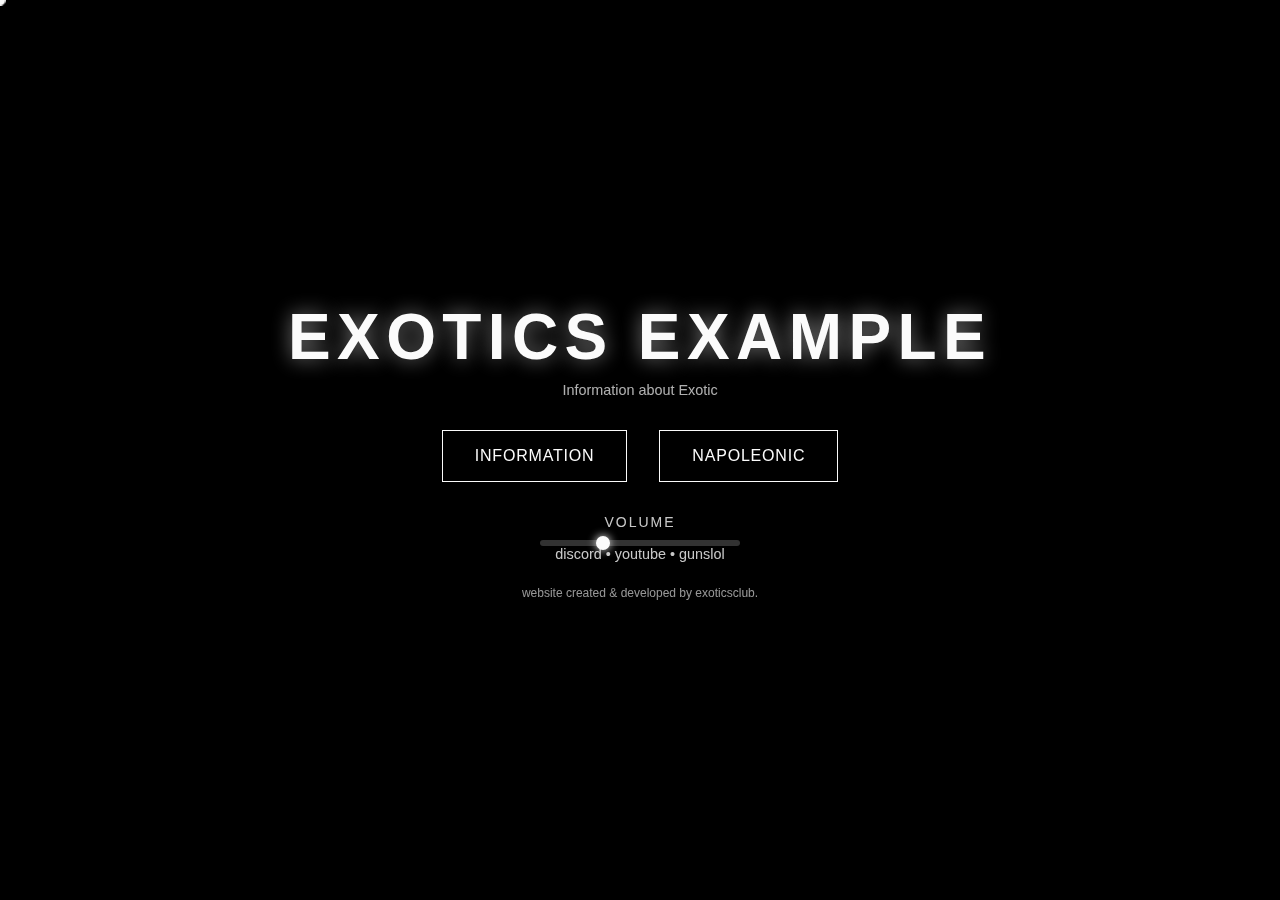
<file: index.html>
<!DOCTYPE html>
<html lang="en">
<head>
  <meta charset="UTF-8" />
  <meta name="viewport" content="width=device-width, initial-scale=1.0" />
  <title>Home | Exotics Portfolio</title>
  <link rel="stylesheet" href="style.css" />
</head>
<body>
<div class="background">
  <video autoplay loop muted playsinline class="bg-video">
    <source src="background.mp4" type="video/mp4">
  </video>
  <div class="grain"></div>
  <div class="light"></div>
</div>


  <div class="content">
    <h1 class="title">Exotics Example</h1>
    <p class="version">Information about Exotic</p>

    <div class="buttons">
      <a href="information.html" class="btn">Information</a>
      <a href="napoleonic.html" class="btn">Napoleonic</a>
    </div>

<!-- Volume control -->
<div class="volume-container">
  <label for="volume" class="volume-label">Volume</label>
  <input type="range" id="volume" min="0" max="1" step="0.01" value="0.3">
</div>


    <div class="links">
      <a href="#">discord</a> • 
      <a href="https://www.youtube.com/@exoticsclub">youtube</a> • 
      <a href="#">gunslol</a> 
    </div>

    <p class="credit">website created & developed by exoticsclub.</p>
  </div>

  <!-- Custom cursor -->
  <div class="cursor"></div>

  <!-- Background music (replace 'music.mp3' with your own file) -->
  <audio id="bg-music" autoplay loop>
    <source src="music.mp3" type="audio/mpeg" />
  </audio>

  <script src="script.js"></script>
</body>
</html>
</file>
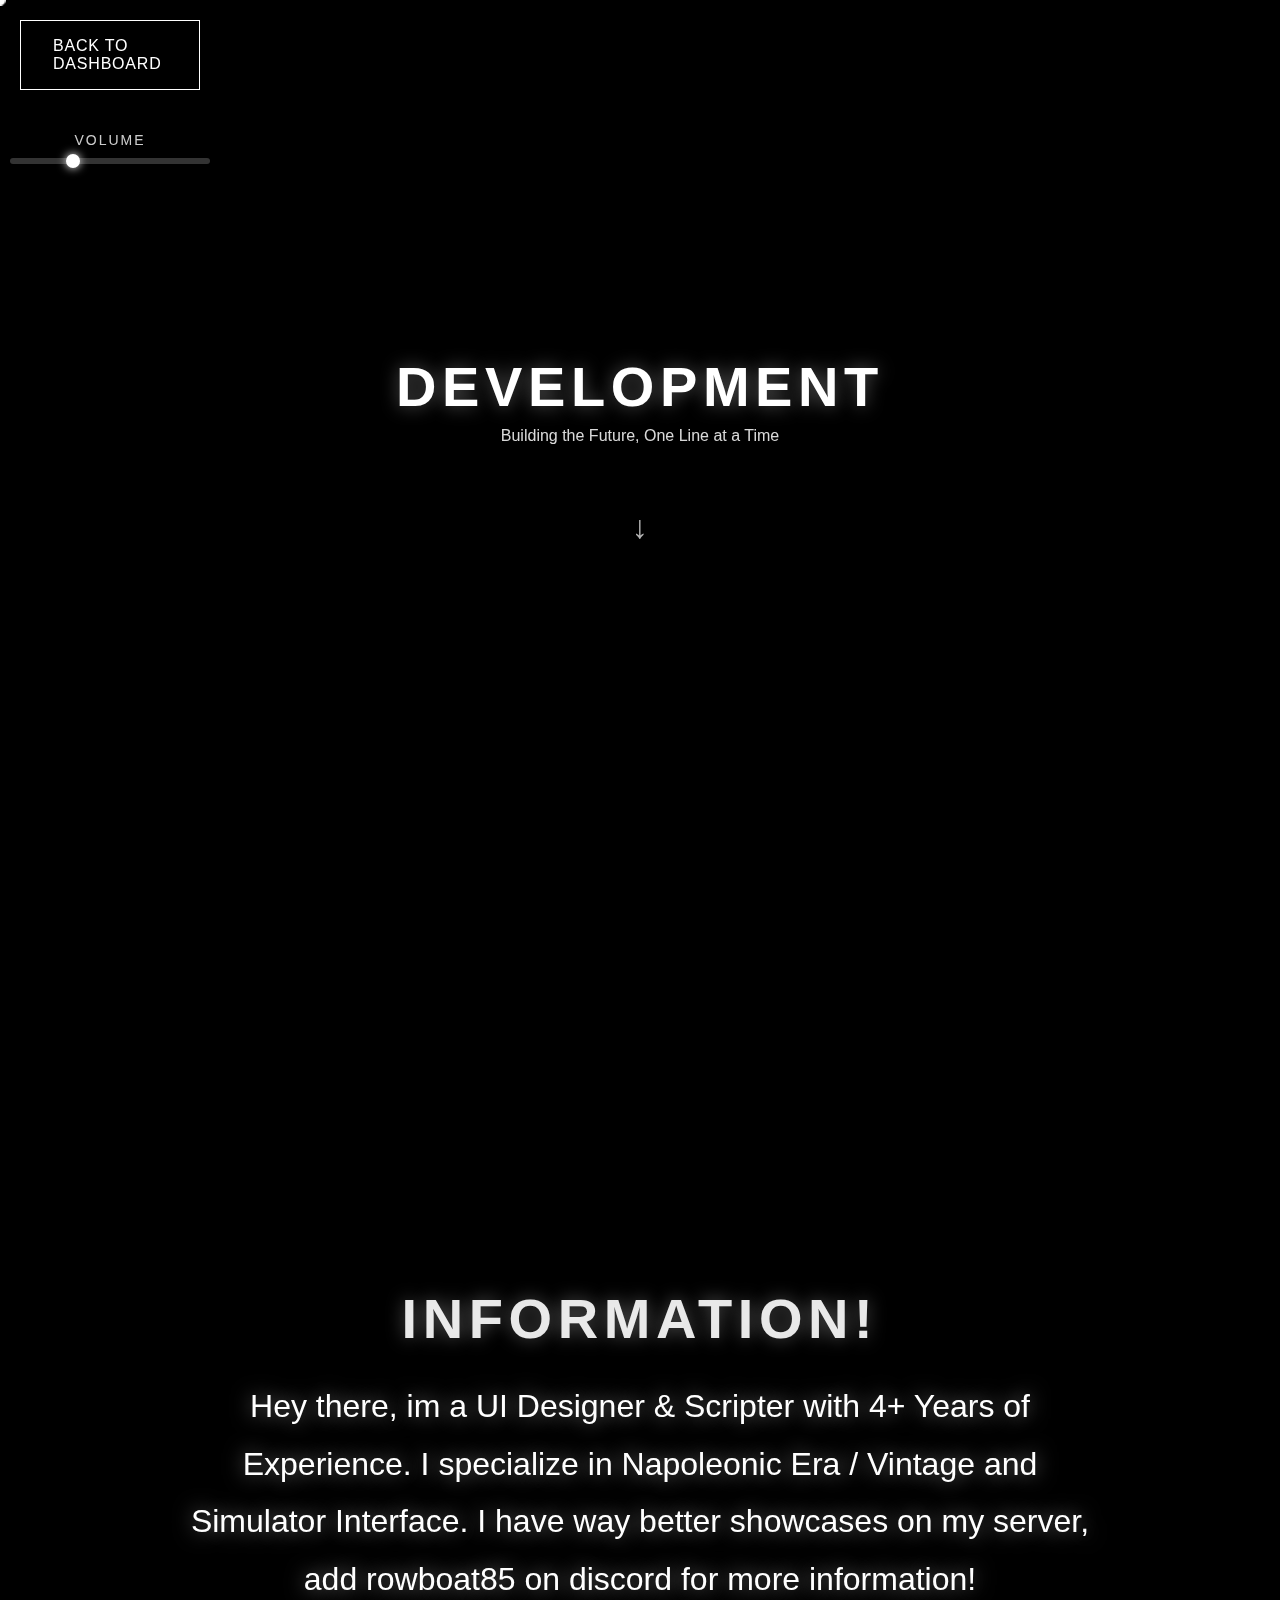
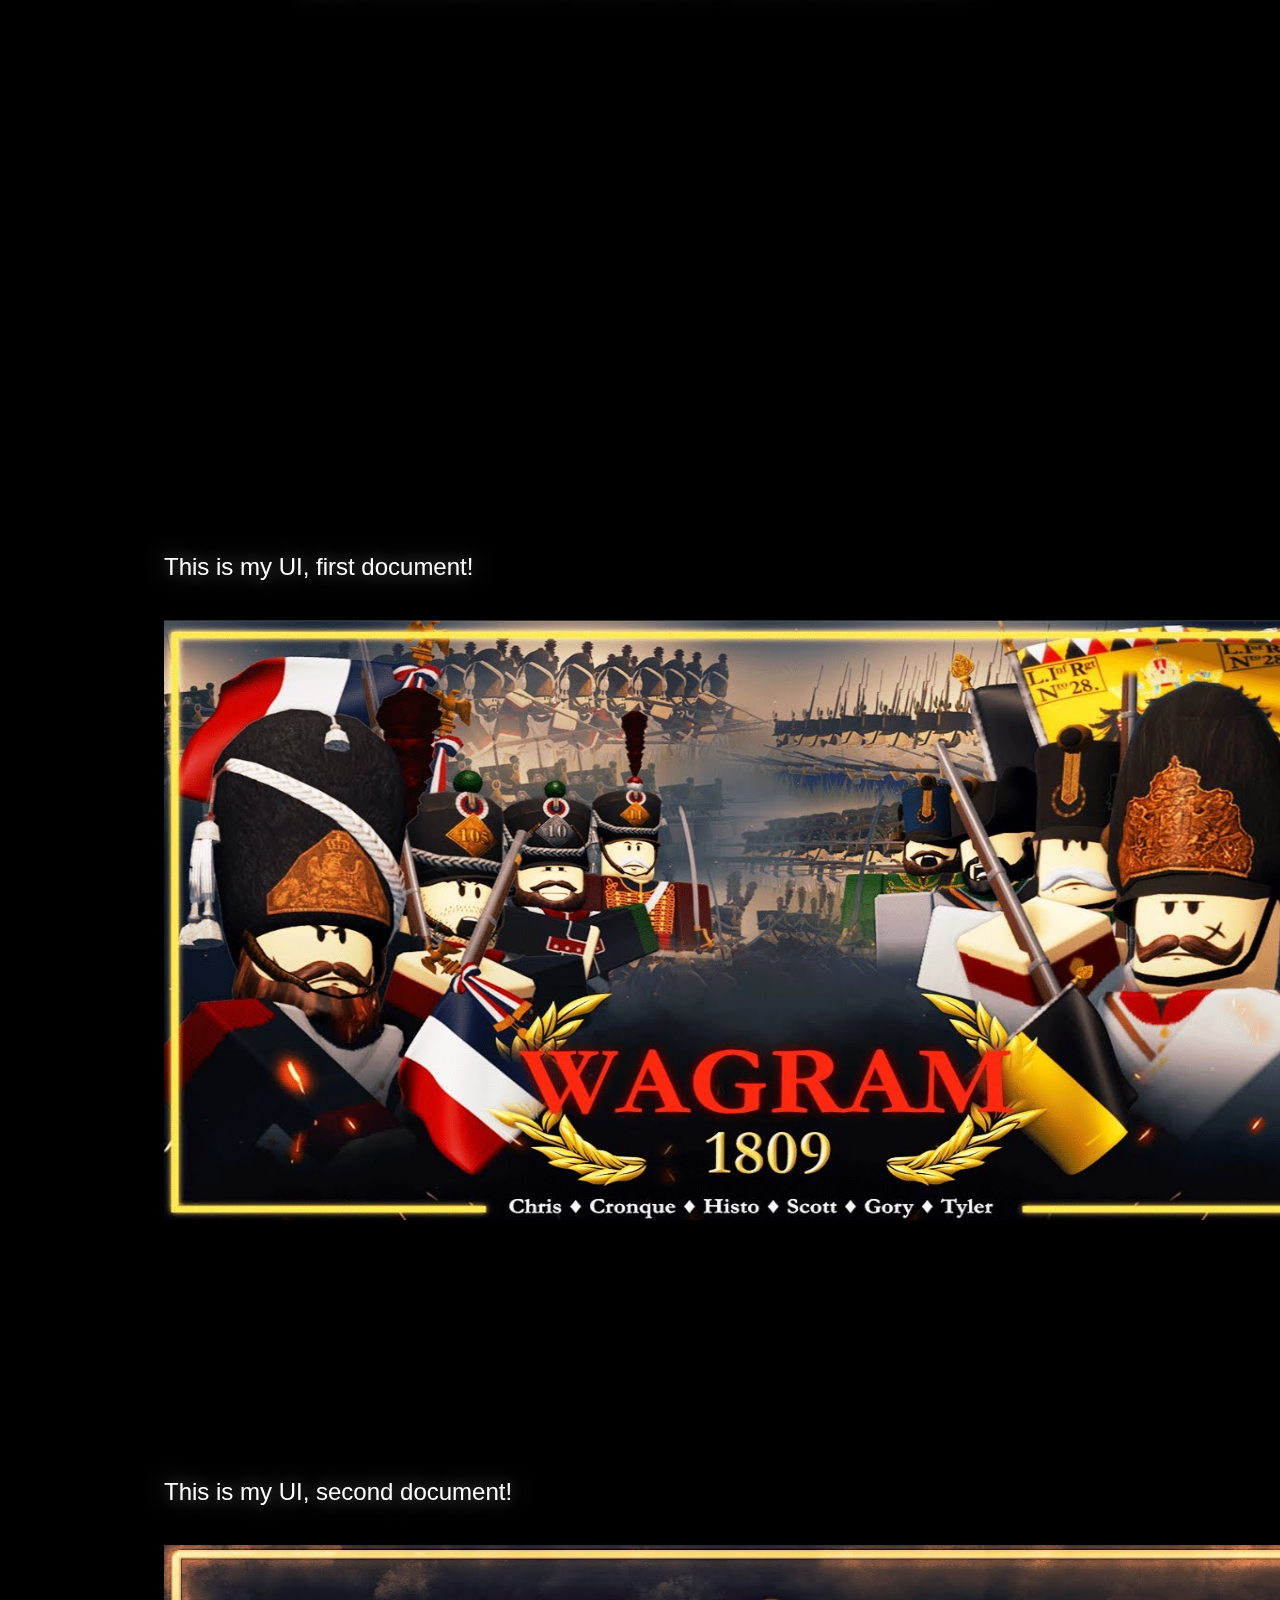
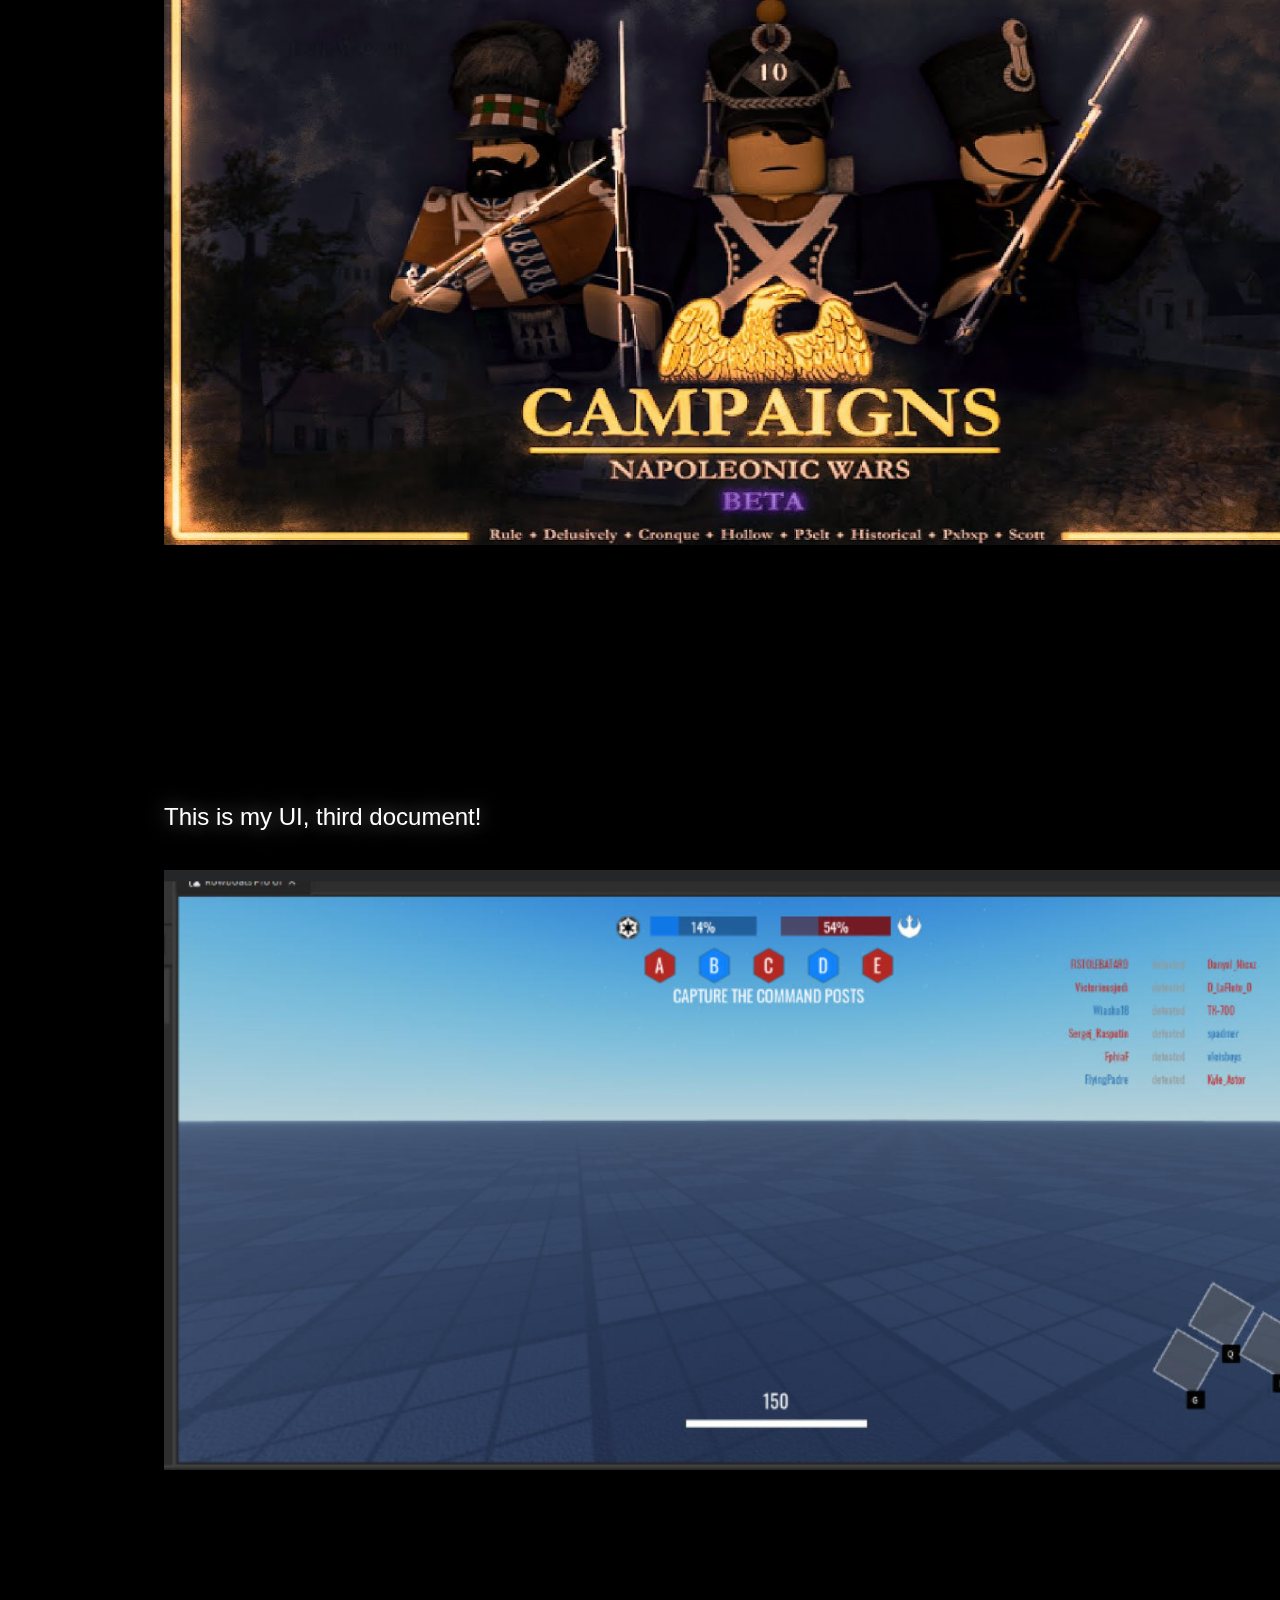
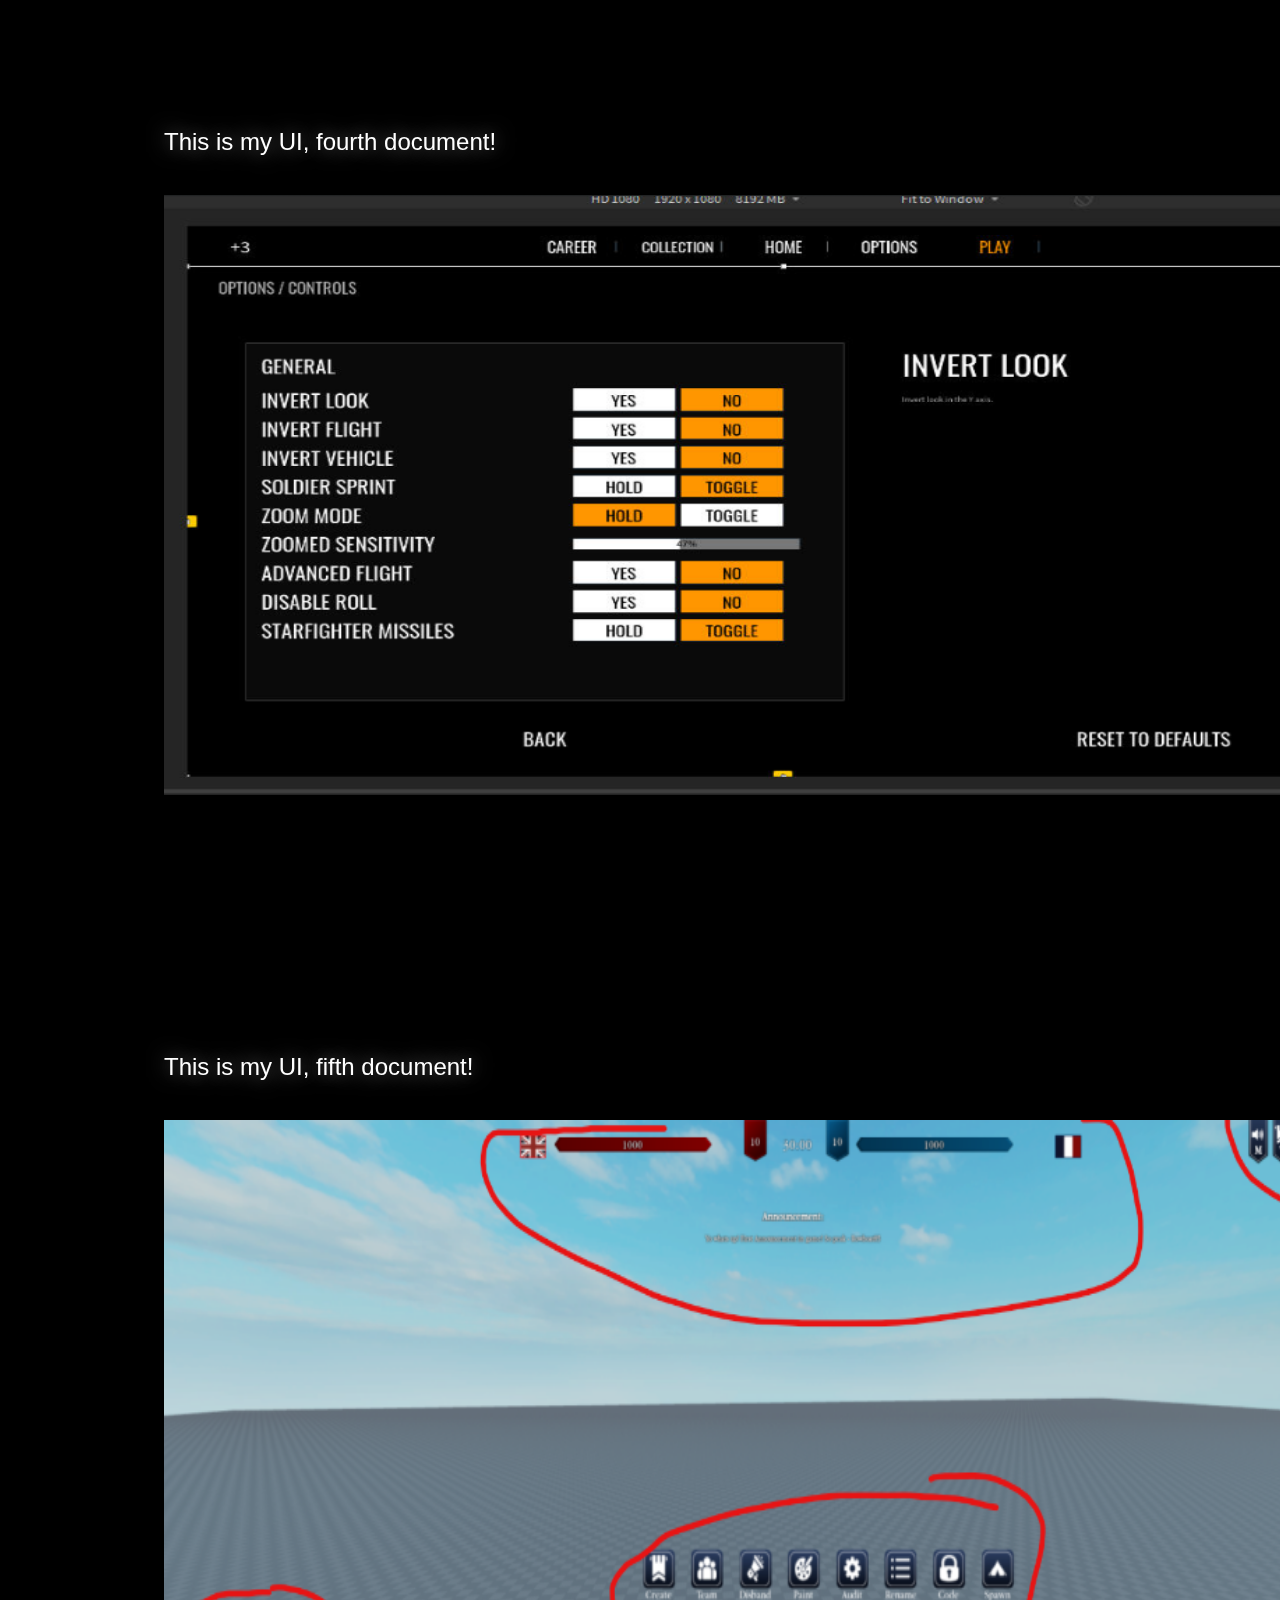
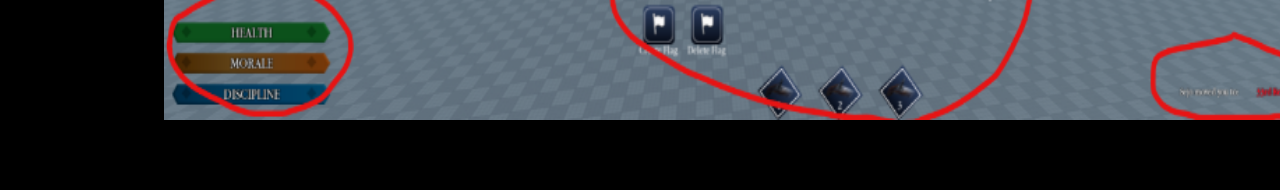
<file: development/index.html>
<!DOCTYPE html>
<html lang="en">
<head>
  <meta charset="utf-8" />
  <meta name="viewport" content="width=device-width,initial-scale=1" />
  <title>Development | Rowboats Portfolio</title>

<link rel="stylesheet" href="../style.css" />
<script src="../script.js"></script>
  
  <style>
    /* --- Override body for scrollable page --- */
html, body {
  height: auto !important;
  min-height: 100% !important;
  overflow-y: auto !important;
  overflow-x: hidden !important;
  margin: 0 !important;
  padding: 0 !important;
  display: block !important; /* override flex */
}


    /* --- Background video & overlays --- */
    .background {
      position: fixed;
      top: 0;
      left: 0;
      width: 100%;
      height: 100%;
      z-index: -2;
      overflow: hidden;
    }

    .bg-video {
      width: 100%;
      height: 100%;
      object-fit: cover;
      filter: brightness(0.45);
    }

    .grain, .light {
      position: absolute;
      inset: 0;
      z-index: -1;
      pointer-events: none;
    }

    /* --- Hero section (centered) --- */
.hero {
  min-height: 100vh;
  display: flex;
  flex-direction: column;
  justify-content: center; /* vertical centering */
  align-items: center;     /* horizontal centering */
  text-align: center;
  padding: 0 20px;
  position: relative;
  z-index: 1;
}


    .hero .title {
      font-size: 3.5rem;
      letter-spacing: 0.1em;
      text-transform: uppercase;
      text-shadow: 0 0 18px rgba(255,255,255,0.35);
    }

    .hero .version {
      margin-top: 0.5rem;
      color: rgba(255,255,255,0.85);
      font-size: 1rem;
    }

    /* Scroll indicator arrow */
    .scroll-indicator {
      margin-top: 2rem;
      font-size: 2rem;
      opacity: 0.7;
      animation: bounce 2s infinite;
      color: white;
      text-decoration: none;
    }

    @keyframes bounce {
      0%,100% { transform: translateY(0); }
      50% { transform: translateY(10px); }
    }

    /* --- Scrollable content section --- */
.scroll-section {
  max-width: 1000px;
  margin: 0 auto;
  padding: 60px 24px;
  color: rgba(255,255,255,0.9);
  line-height: 1.8;
  position: relative;
  z-index: 1;
  margin-top: 5vh; /* push it below hero */
}


    /* --- Custom cursor --- */
    .cursor {
      position: fixed;
      width: 11px;
      height: 11px;
      border-radius: 50%;
      background: white;
      pointer-events: none;
      mix-blend-mode: difference;
      transform: translate(-50%, -50%);
      transition: transform .08s linear;
      z-index: 9999;
    }

    /* --- Top-left controls --- */
    .top-left {
      position: fixed;
      top: 20px;
      left: 20px;
      display: flex;
      flex-direction: column;
      gap: 12px;
      z-index: 20;
    }

    .top-left .btn,
    .top-left .volume-container {
      width: 180px;
    }
  </style>
</head>
<body>

<div class="background">
  <video autoplay loop muted playsinline class="bg-video">
  <source src="../background.mp4" type="video/mp4">
</video>
  <div class="grain"></div>
  <div class="light"></div>
</div>



  <!-- Fixed top-left controls -->
  <div class="top-left">
  <a href="/" class="btn">Back to Dashboard</a>
    <div class="volume-container">
      <label for="volume" class="volume-label">Volume</label>
      <input type="range" id="volume" min="0" max="1" step="0.01" value="0.3" />
    </div>
  </div>

  <!-- HERO (centered title + subtext) -->
  <header class="hero">
    <h1 class="title">Development</h1>
    <p class="version">Building the Future, One Line at a Time</p>
    <a class="scroll-indicator" href="#below">↓</a>
  </header>

  <!-- Scrollable content section -->
  <main id="below" class="scroll-section">
    <header class="hero">
    <h1 class="title">Information!</h1>
    <p class="description" header class="hero">Hey there, im a UI Designer & Scripter with 4+ Years of Experience.   I specialize in Napoleonic Era / Vintage and Simulator Interface. I have way better showcases on my server, add rowboat85 on discord for more information!</p>
    </header>
    <p class="scrolltext" style="margin-top: 15rem;">This is my UI, first document!</p>
    <img src="../ui1.png" alt="Example Image" width="1200" height="600">
    <p class="scrolltext" style="margin-top: 15rem;">This is my UI, second document!</p>
    <img src="../ui2.png" alt="Example Image" width="1200" height="600">
    <p class="scrolltext" style="margin-top: 15rem;">This is my UI, third document!</p>
    <img src="../ui3.png" alt="Example Image" width="1200" height="600">
    <p class="scrolltext" style="margin-top: 15rem;">This is my UI, fourth document!</p>
    <img src="../ui4.png" alt="Example Image" width="1200" height="600">
    <p class="scrolltext" style="margin-top: 15rem;">This is my UI, fifth document!</p>
    <img src="../ui5.png" alt="Example Image" width="1200" height="600">
  </main>

  <!-- Custom cursor -->
  <div class="cursor" aria-hidden="true"></div>

  <!-- Background audio -->
  <audio id="bg-music" autoplay loop>
  <source src="../music.mp3" type="audio/mpeg" />
</audio>

  <script>
    const cursor = document.querySelector('.cursor');
    const bgMusic = document.getElementById("bg-music");
    const volumeSlider = document.getElementById("volume");

    // Move custom cursor
    document.addEventListener('mousemove', e => {
      cursor.style.transform = `translate(${e.clientX}px, ${e.clientY}px)`;
    });

    // Start music on first click if paused
    document.addEventListener("click", () => {
      if (bgMusic.paused) {
        bgMusic.volume = volumeSlider.value;
        bgMusic.play().catch(err => console.log("Playback error:", err));
      }
    });

    // Adjust volume live
    volumeSlider.addEventListener("input", () => {
      bgMusic.volume = volumeSlider.value;
    });
  </script>

</body>
</html>
</file>
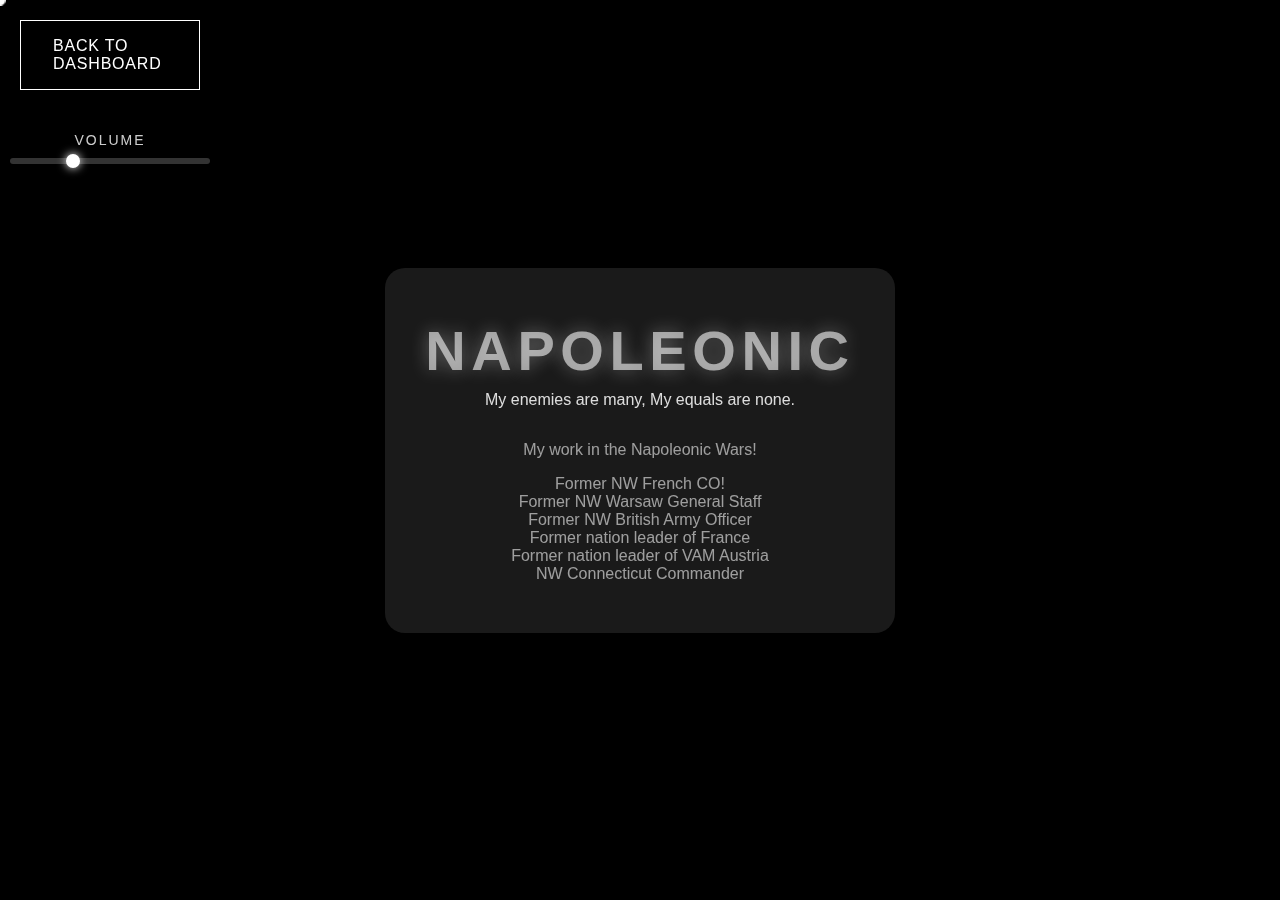
<file: napoleonic/index.html>
<!DOCTYPE html>
<html lang="en">
<head>
  <meta charset="utf-8" />
  <meta name="viewport" content="width=device-width,initial-scale=1" />
  <title>Napoleonic | Rowboats Portfolio</title>

<link rel="stylesheet" href="../style.css" />
<script src="../script.js"></script>

  <style>
    /* --- Override body for scrollable page --- */
html, body {
  height: auto !important;
  min-height: 100% !important;
  overflow-y: auto !important;
  overflow-x: hidden !important;
  margin: 0 !important;
  padding: 0 !important;
  display: block !important; /* override flex */
}


    /* --- Background video & overlays --- */
    .background {
      position: fixed;
      top: 0;
      left: 0;
      width: 100%;
      height: 100%;
      z-index: -2;
      overflow: hidden;
    }

    .bg-video {
      width: 100%;
      height: 100%;
      object-fit: cover;
      filter: brightness(0.45);
    }

    .grain, .light {
      position: absolute;
      inset: 0;
      z-index: -1;
      pointer-events: none;
    }

    /* --- Hero section (centered) --- */
.hero {
  min-height: 100vh;
  display: flex;
  flex-direction: column;
  justify-content: center; /* vertical centering */
  align-items: center;     /* horizontal centering */
  text-align: center;
  padding: 0 20px;
  position: relative;
  z-index: 1;
}


    .hero .title {
      font-size: 3.5rem;
      letter-spacing: 0.1em;
      text-transform: uppercase;
      text-shadow: 0 0 18px rgba(255,255,255,0.35);
    }

    .hero .version {
      margin-top: 0.5rem;
      color: rgba(255,255,255,0.85);
      font-size: 1rem;
    }

    /* --- Custom cursor --- */
    .cursor {
      position: fixed;
      width: 11px;
      height: 11px;
      border-radius: 50%;
      background: white;
      pointer-events: none;
      mix-blend-mode: difference;
      transform: translate(-50%, -50%);
      transition: transform .08s linear;
      z-index: 9999;
    }

    /* --- Top-left controls --- */
    .top-left {
      position: fixed;
      top: 20px;
      left: 20px;
      display: flex;
      flex-direction: column;
      gap: 12px;
      z-index: 20;
    }

    .top-left .btn,
    .top-left .volume-container {
      width: 180px;
    }
  </style>
</head>
<body>

<div class="background">
  <video autoplay loop muted playsinline class="bg-video">
  <source src="../background.mp4" type="video/mp4">
</video>
  <div class="grain"></div>
  <div class="light"></div>
</div>

  <!-- Fixed top-left controls -->
  <div class="top-left">
    <a href="index.html" class="btn">Back to Dashboard</a>
    <div class="volume-container">
      <label for="volume" class="volume-label">Volume</label>
      <input type="range" id="volume" min="0" max="1" step="0.01" value="0.3" />
    </div>
  </div>

  <!-- HERO (centered title + subtext) -->
<header class="hero">
  <div class="blur-box">
    <h1 class="title">Napoleonic</h1>
    <p class="version">My enemies are many, My equals are none.</p>
    <p class="extra-text">My work in the Napoleonic Wars!</p>
    <p class="extra-text" style="margin-top: 1rem;">Former NW French CO!</p>
    <p class="extra-text">Former NW Warsaw General Staff</p>
    <p class="extra-text">Former NW British Army Officer</p>
    <p class="extra-text">Former nation leader of France</p>
    <p class="extra-text">Former nation leader of VAM Austria</p>
    <p class="extra-text">NW Connecticut Commander</p>
  </div>
</header>

  <!-- Custom cursor -->
  <div class="cursor" aria-hidden="true"></div>

  <!-- Background audio -->
  <audio id="bg-music" autoplay loop>
  <source src="../music.mp3" type="audio/mpeg" />
</audio>

  <script>
    const cursor = document.querySelector('.cursor');
    const bgMusic = document.getElementById("bg-music");
    const volumeSlider = document.getElementById("volume");

    // Move custom cursor
    document.addEventListener('mousemove', e => {
      cursor.style.transform = `translate(${e.clientX}px, ${e.clientY}px)`;
    });

    // Start music on first click if paused
    document.addEventListener("click", () => {
      if (bgMusic.paused) {
        bgMusic.volume = volumeSlider.value;
        bgMusic.play().catch(err => console.log("Playback error:", err));
      }
    });

    // Adjust volume live
    volumeSlider.addEventListener("input", () => {
      bgMusic.volume = volumeSlider.value;
    });
  </script>

</body>
</html>
</file>
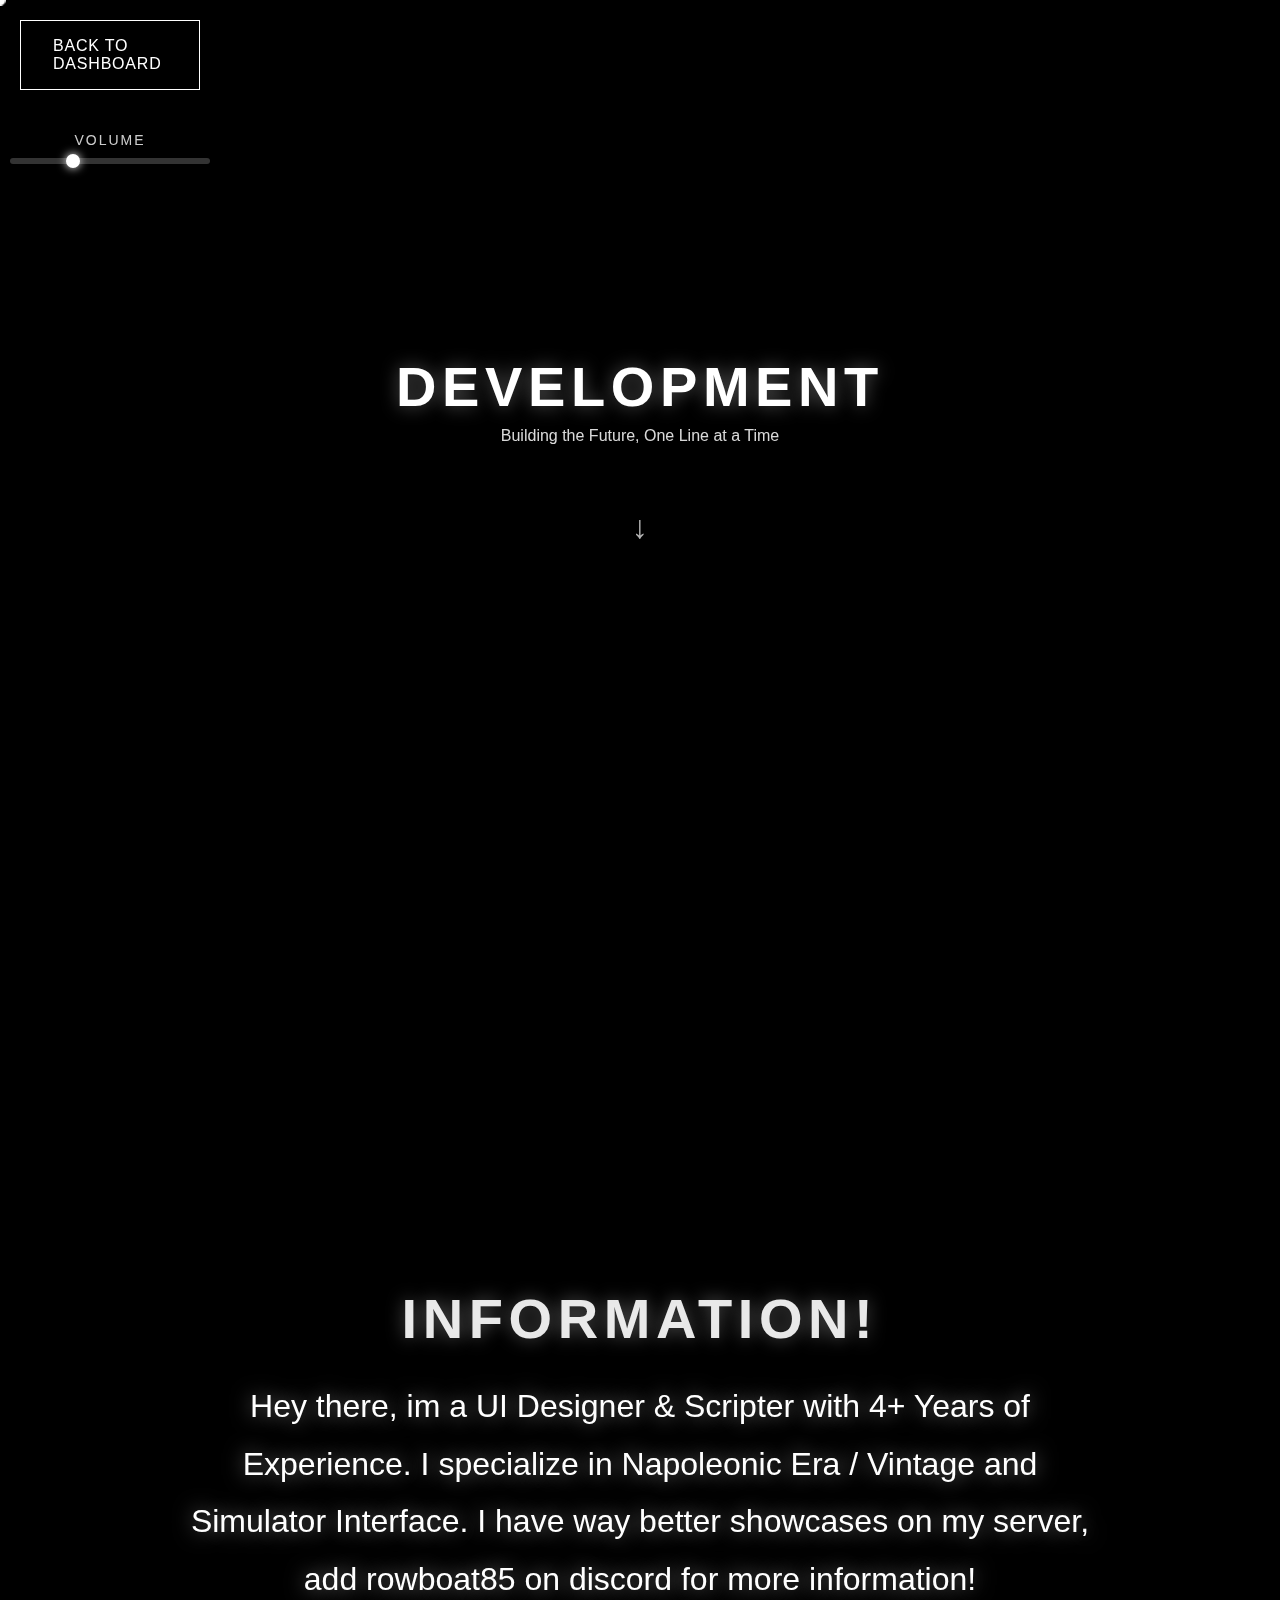
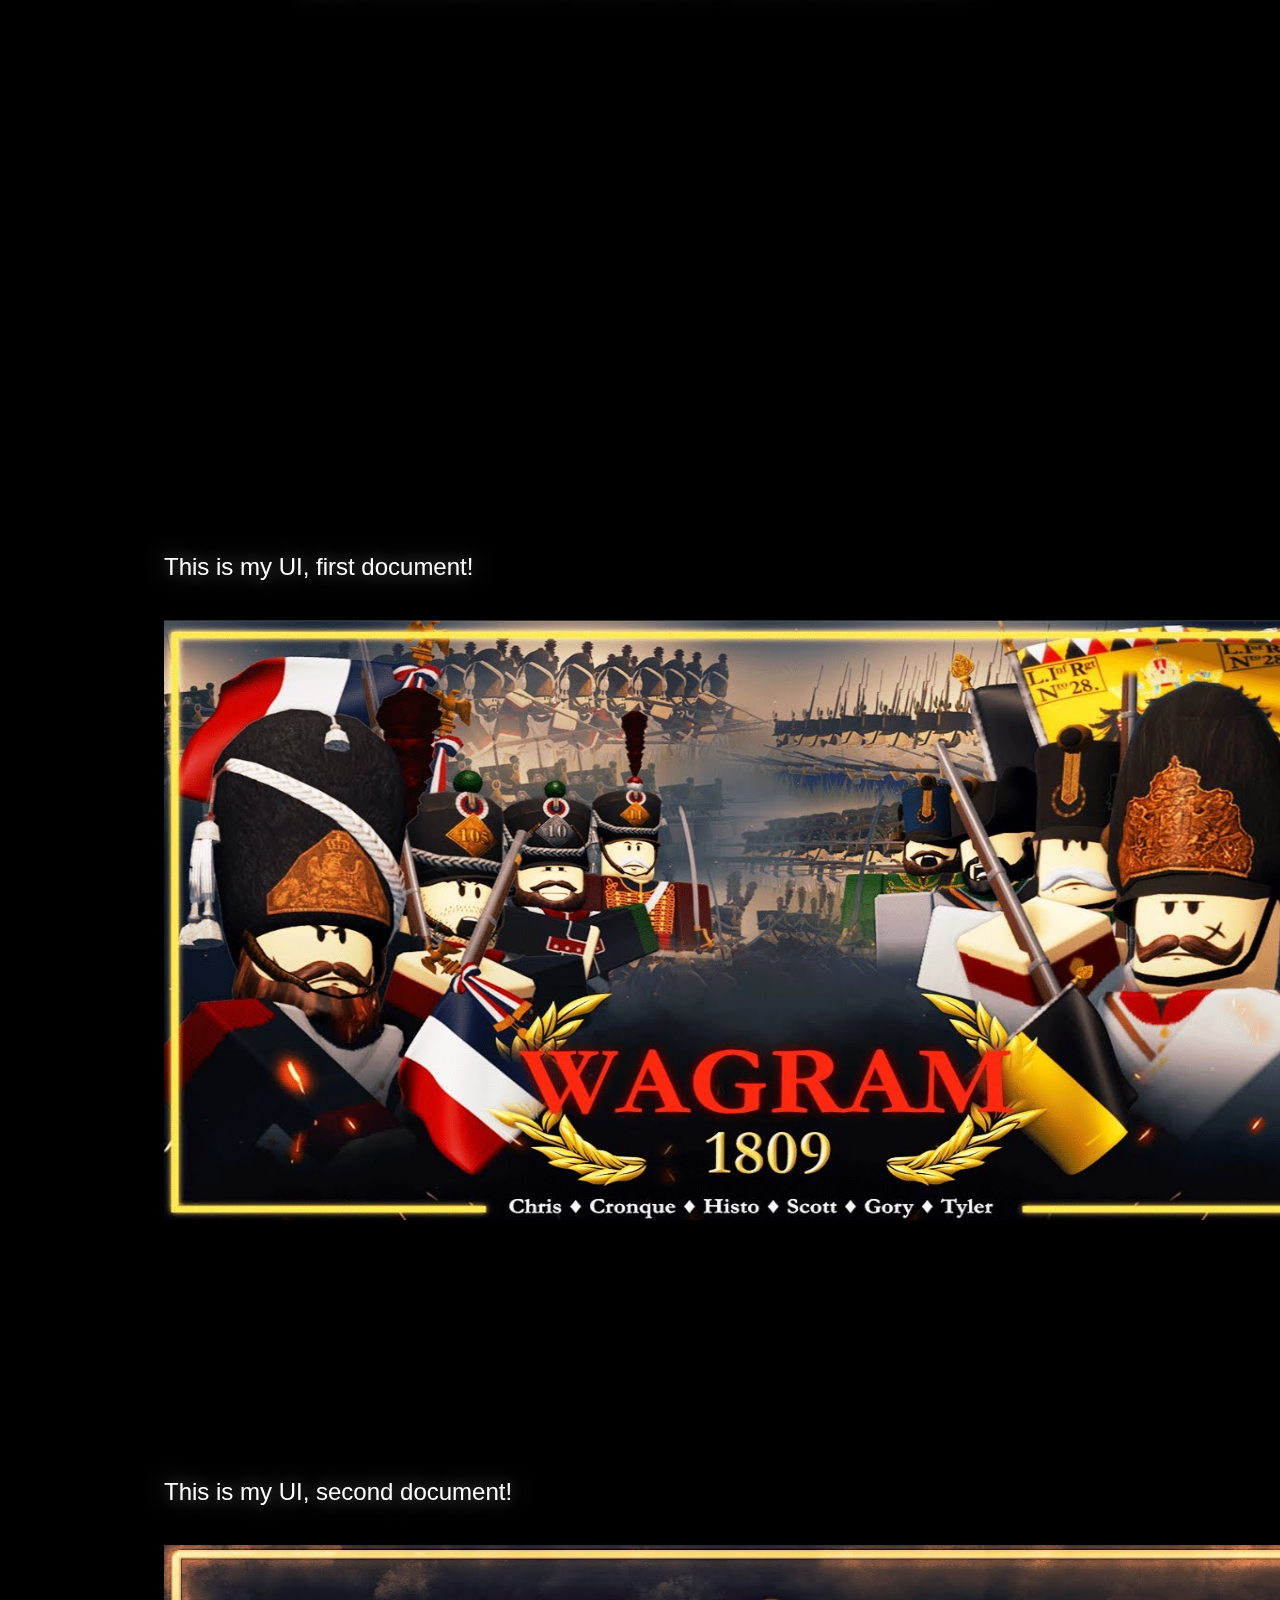
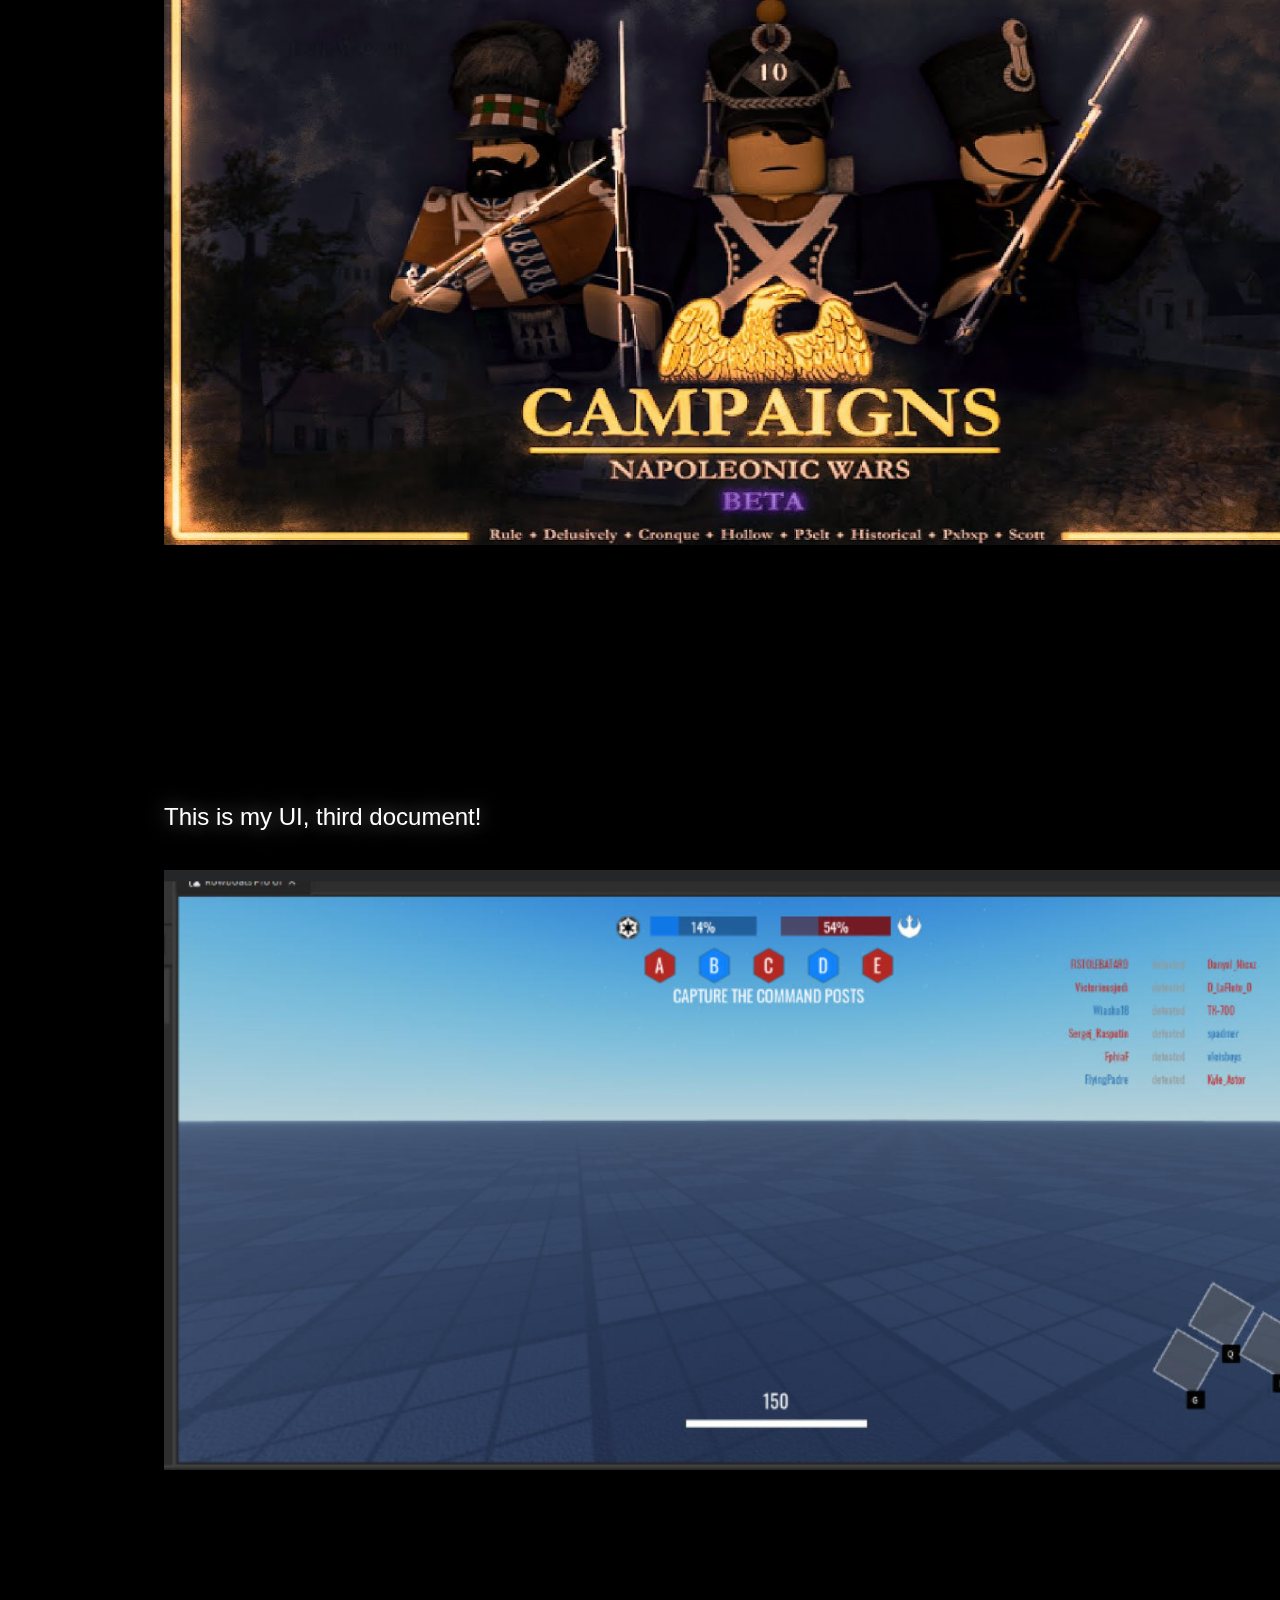
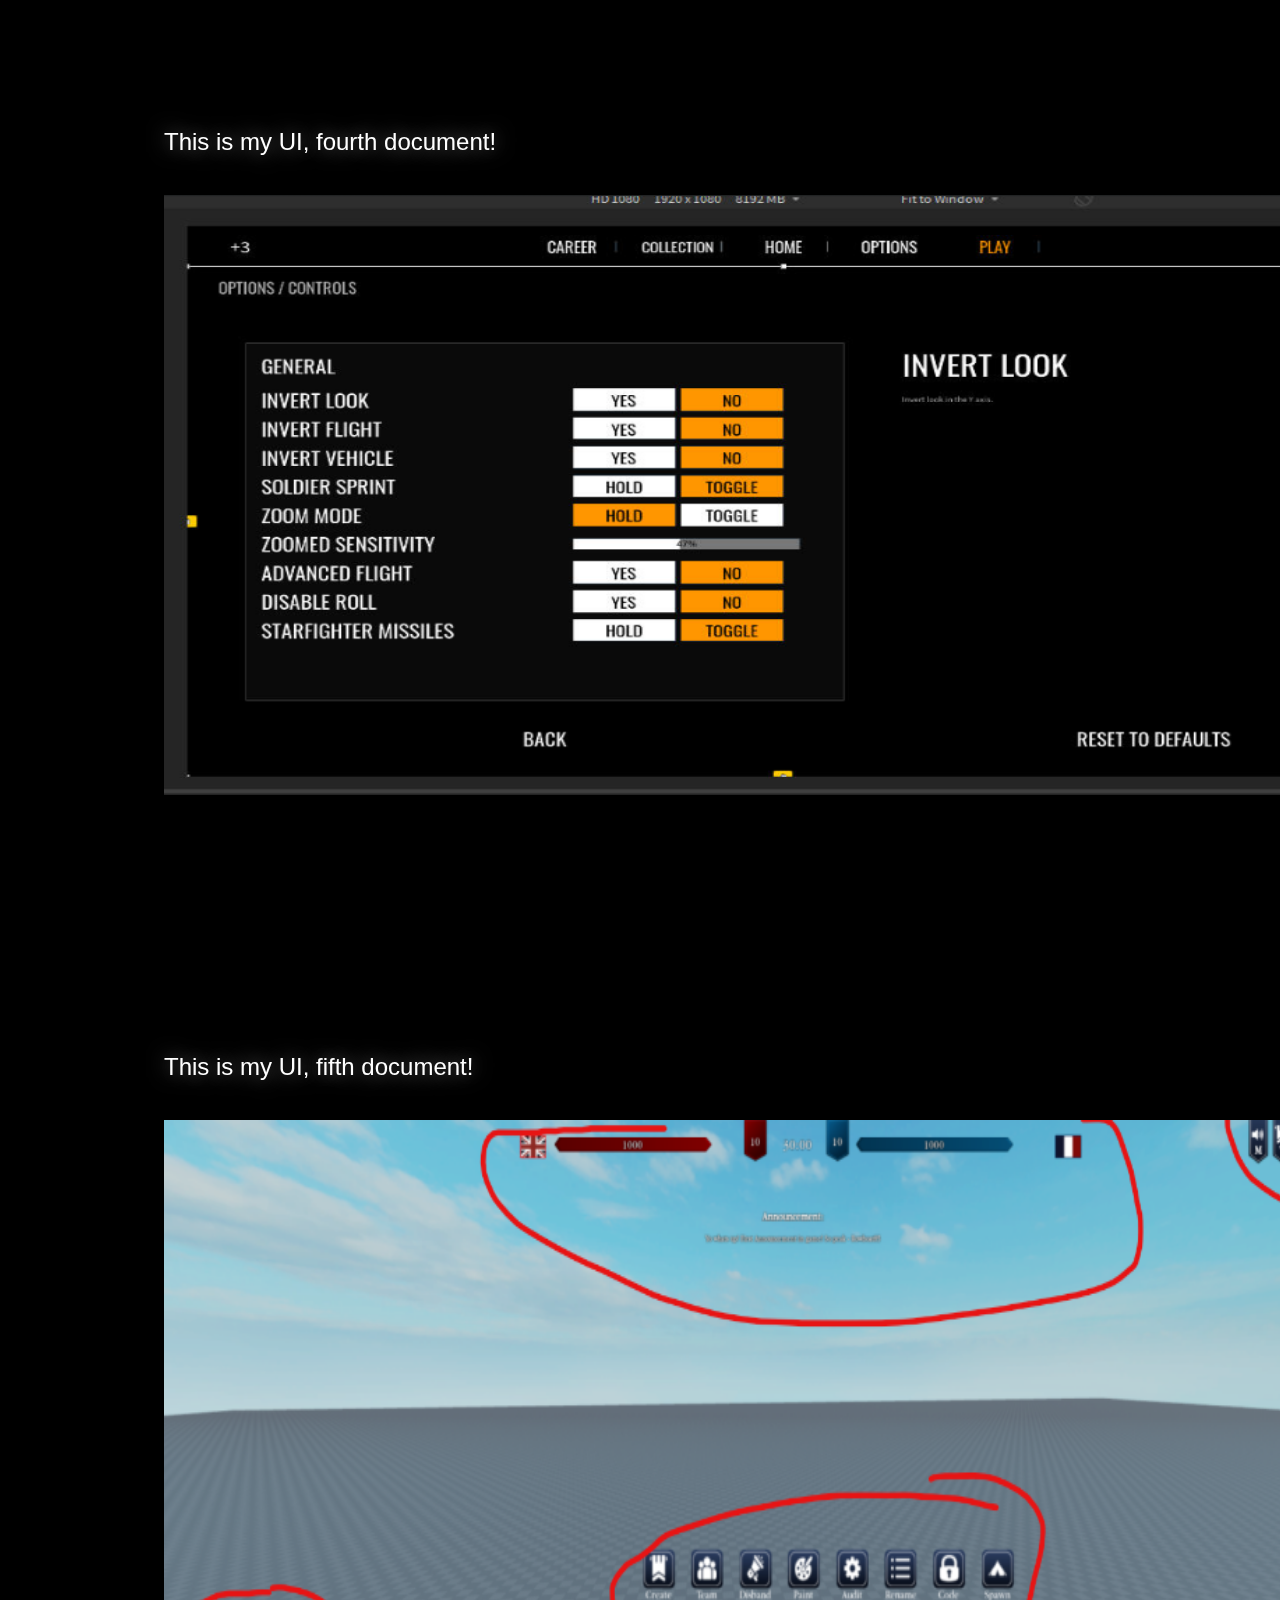
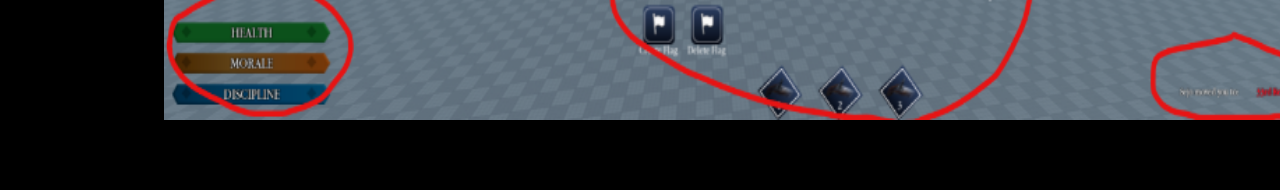
<file: development.html>
<!DOCTYPE html>
<html lang="en">
<head>
  <meta charset="utf-8" />
  <meta name="viewport" content="width=device-width,initial-scale=1" />
  <title>Development | Rowboats Portfolio</title>

  <link rel="stylesheet" href="style.css" />
  
  <style>
    /* --- Override body for scrollable page --- */
html, body {
  height: auto !important;
  min-height: 100% !important;
  overflow-y: auto !important;
  overflow-x: hidden !important;
  margin: 0 !important;
  padding: 0 !important;
  display: block !important; /* override flex */
}


    /* --- Background video & overlays --- */
    .background {
      position: fixed;
      top: 0;
      left: 0;
      width: 100%;
      height: 100%;
      z-index: -2;
      overflow: hidden;
    }

    .bg-video {
      width: 100%;
      height: 100%;
      object-fit: cover;
      filter: brightness(0.45);
    }

    .grain, .light {
      position: absolute;
      inset: 0;
      z-index: -1;
      pointer-events: none;
    }

    /* --- Hero section (centered) --- */
.hero {
  min-height: 100vh;
  display: flex;
  flex-direction: column;
  justify-content: center; /* vertical centering */
  align-items: center;     /* horizontal centering */
  text-align: center;
  padding: 0 20px;
  position: relative;
  z-index: 1;
}


    .hero .title {
      font-size: 3.5rem;
      letter-spacing: 0.1em;
      text-transform: uppercase;
      text-shadow: 0 0 18px rgba(255,255,255,0.35);
    }

    .hero .version {
      margin-top: 0.5rem;
      color: rgba(255,255,255,0.85);
      font-size: 1rem;
    }

    /* Scroll indicator arrow */
    .scroll-indicator {
      margin-top: 2rem;
      font-size: 2rem;
      opacity: 0.7;
      animation: bounce 2s infinite;
      color: white;
      text-decoration: none;
    }

    @keyframes bounce {
      0%,100% { transform: translateY(0); }
      50% { transform: translateY(10px); }
    }

    /* --- Scrollable content section --- */
.scroll-section {
  max-width: 1000px;
  margin: 0 auto;
  padding: 60px 24px;
  color: rgba(255,255,255,0.9);
  line-height: 1.8;
  position: relative;
  z-index: 1;
  margin-top: 5vh; /* push it below hero */
}


    /* --- Custom cursor --- */
    .cursor {
      position: fixed;
      width: 11px;
      height: 11px;
      border-radius: 50%;
      background: white;
      pointer-events: none;
      mix-blend-mode: difference;
      transform: translate(-50%, -50%);
      transition: transform .08s linear;
      z-index: 9999;
    }

    /* --- Top-left controls --- */
    .top-left {
      position: fixed;
      top: 20px;
      left: 20px;
      display: flex;
      flex-direction: column;
      gap: 12px;
      z-index: 20;
    }

    .top-left .btn,
    .top-left .volume-container {
      width: 180px;
    }
  </style>
</head>
<body>

<div class="background">
  <video autoplay loop muted playsinline class="bg-video">
    <source src="background.mp4" type="video/mp4">
  </video>
  <div class="grain"></div>
  <div class="light"></div>
</div>



  <!-- Fixed top-left controls -->
  <div class="top-left">
    <a href="index.html" class="btn">Back to Dashboard</a>
    <div class="volume-container">
      <label for="volume" class="volume-label">Volume</label>
      <input type="range" id="volume" min="0" max="1" step="0.01" value="0.3" />
    </div>
  </div>

  <!-- HERO (centered title + subtext) -->
  <header class="hero">
    <h1 class="title">Development</h1>
    <p class="version">Building the Future, One Line at a Time</p>
    <a class="scroll-indicator" href="#below">↓</a>
  </header>

  <!-- Scrollable content section -->
  <main id="below" class="scroll-section">
    <header class="hero">
    <h1 class="title">Information!</h1>
    <p class="description" header class="hero">Hey there, im a UI Designer & Scripter with 4+ Years of Experience.   I specialize in Napoleonic Era / Vintage and Simulator Interface. I have way better showcases on my server, add rowboat85 on discord for more information!</p>
    </header>
    <p class="scrolltext" style="margin-top: 15rem;">This is my UI, first document!</p>
    <img src="ui1.png" alt="Example Image" width="1200" height="600">
    <p class="scrolltext" style="margin-top: 15rem;">This is my UI, second document!</p>
    <img src="ui2.png" alt="Example Image" width="1200" height="600">
    <p class="scrolltext" style="margin-top: 15rem;">This is my UI, third document!</p>
    <img src="ui3.png" alt="Example Image" width="1200" height="600">
    <p class="scrolltext" style="margin-top: 15rem;">This is my UI, fourth document!</p>
    <img src="ui4.png" alt="Example Image" width="1200" height="600">
    <p class="scrolltext" style="margin-top: 15rem;">This is my UI, fifth document!</p>
    <img src="ui5.png" alt="Example Image" width="1200" height="600">
  </main>

  <!-- Custom cursor -->
  <div class="cursor" aria-hidden="true"></div>

  <!-- Background audio -->
  <audio id="bg-music" autoplay loop>
    <source src="music.mp3" type="audio/mpeg" />
  </audio>

  <script>
    const cursor = document.querySelector('.cursor');
    const bgMusic = document.getElementById("bg-music");
    const volumeSlider = document.getElementById("volume");

    // Move custom cursor
    document.addEventListener('mousemove', e => {
      cursor.style.transform = `translate(${e.clientX}px, ${e.clientY}px)`;
    });

    // Start music on first click if paused
    document.addEventListener("click", () => {
      if (bgMusic.paused) {
        bgMusic.volume = volumeSlider.value;
        bgMusic.play().catch(err => console.log("Playback error:", err));
      }
    });

    // Adjust volume live
    volumeSlider.addEventListener("input", () => {
      bgMusic.volume = volumeSlider.value;
    });
  </script>

</body>
</html>
</file>
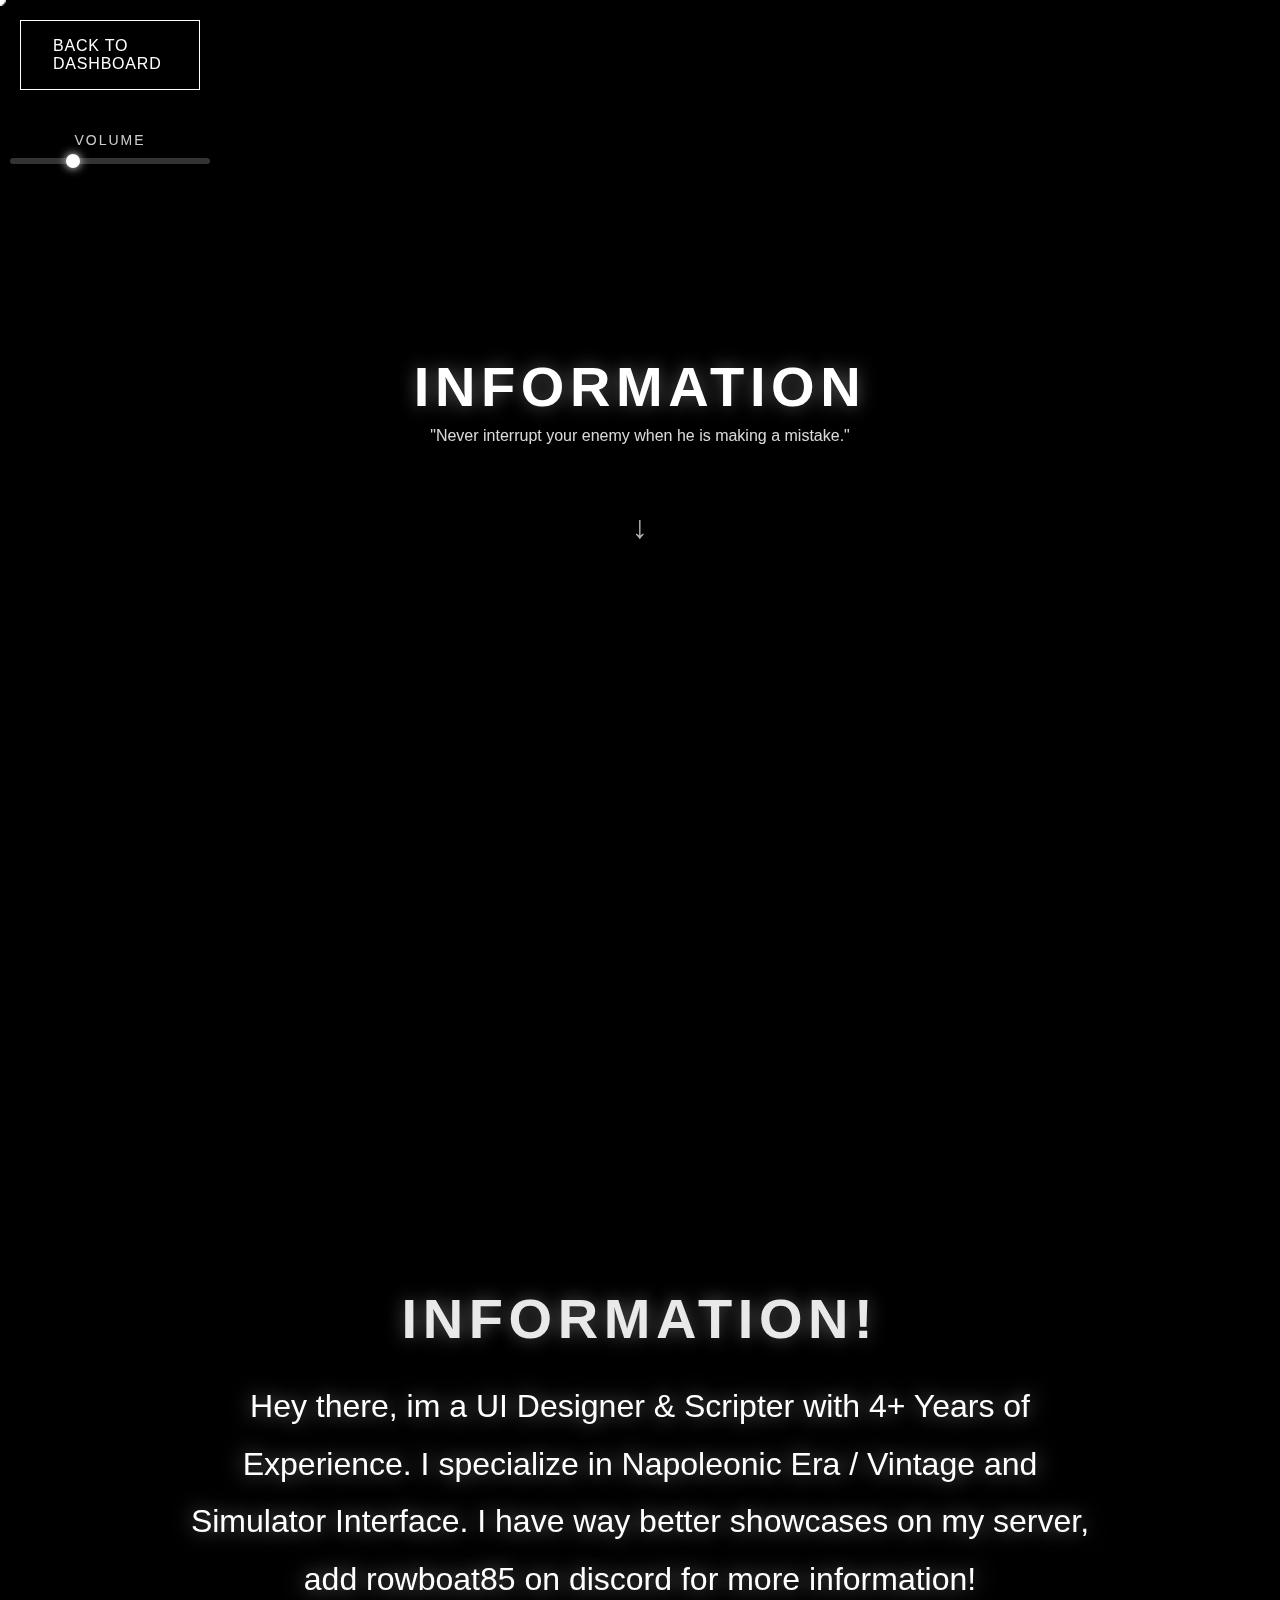
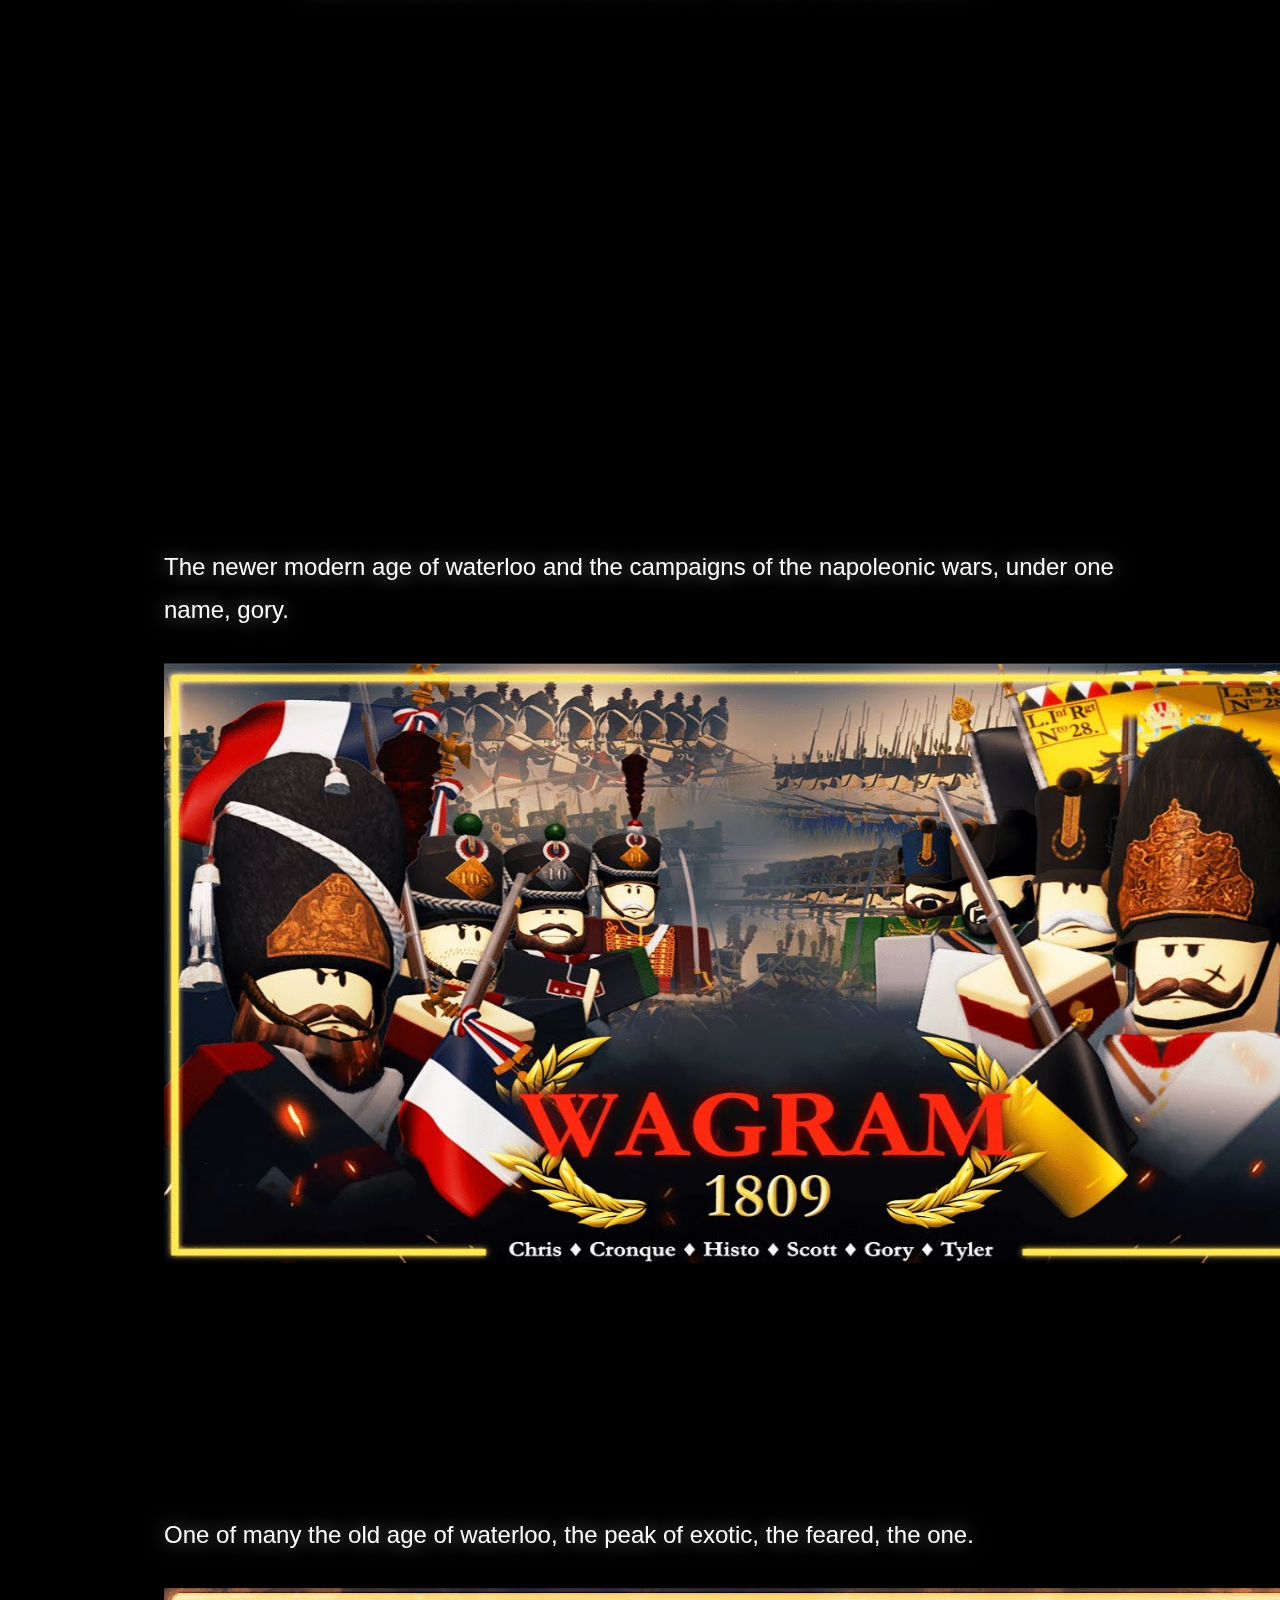
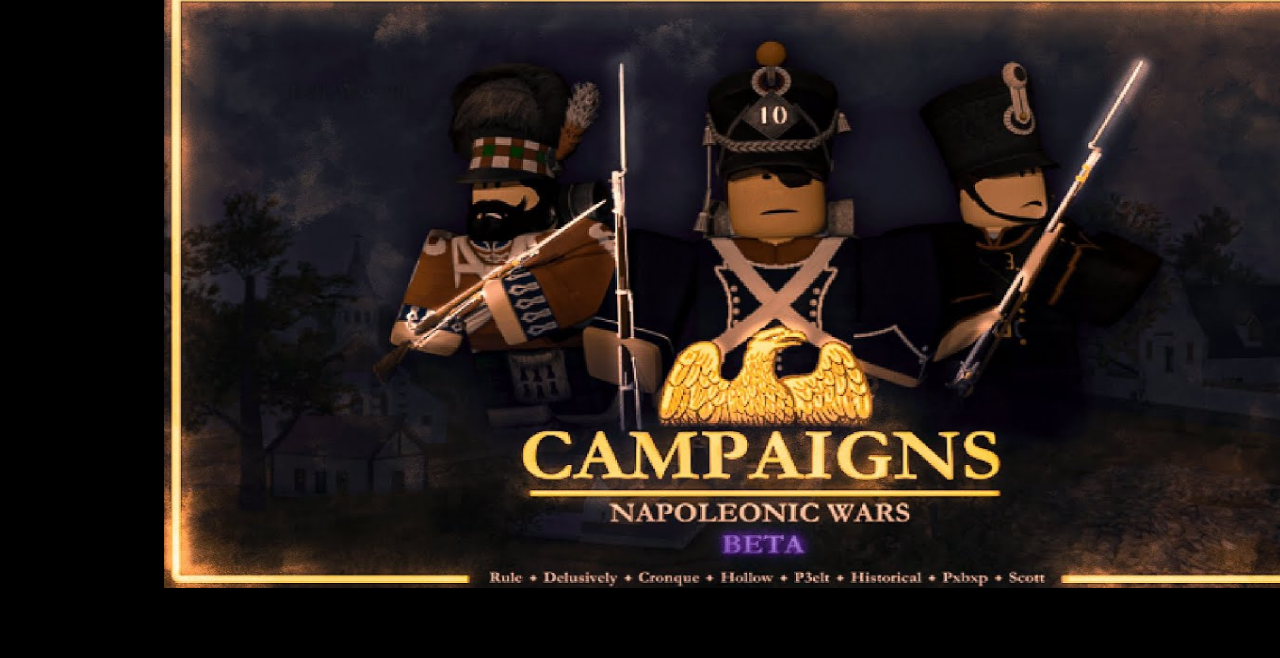
<file: information.html>
<!DOCTYPE html>
<html lang="en">
<head>
  <meta charset="utf-8" />
  <meta name="viewport" content="width=device-width,initial-scale=1" />
  <title>Information | Exotics Portfolio</title>

  <link rel="stylesheet" href="style.css" />
  
  <style>
    /* --- Override body for scrollable page --- */
html, body {
  height: auto !important;
  min-height: 100% !important;
  overflow-y: auto !important;
  overflow-x: hidden !important;
  margin: 0 !important;
  padding: 0 !important;
  display: block !important; /* override flex */
}


    /* --- Background video & overlays --- */
    .background {
      position: fixed;
      top: 0;
      left: 0;
      width: 100%;
      height: 100%;
      z-index: -2;
      overflow: hidden;
    }

    .bg-video {
      width: 100%;
      height: 100%;
      object-fit: cover;
      filter: brightness(0.45);
    }

    .grain, .light {
      position: absolute;
      inset: 0;
      z-index: -1;
      pointer-events: none;
    }

    /* --- Hero section (centered) --- */
.hero {
  min-height: 100vh;
  display: flex;
  flex-direction: column;
  justify-content: center; /* vertical centering */
  align-items: center;     /* horizontal centering */
  text-align: center;
  padding: 0 20px;
  position: relative;
  z-index: 1;
}


    .hero .title {
      font-size: 3.5rem;
      letter-spacing: 0.1em;
      text-transform: uppercase;
      text-shadow: 0 0 18px rgba(255,255,255,0.35);
    }

    .hero .version {
      margin-top: 0.5rem;
      color: rgba(255,255,255,0.85);
      font-size: 1rem;
    }

    /* Scroll indicator arrow */
    .scroll-indicator {
      margin-top: 2rem;
      font-size: 2rem;
      opacity: 0.7;
      animation: bounce 2s infinite;
      color: white;
      text-decoration: none;
    }

    @keyframes bounce {
      0%,100% { transform: translateY(0); }
      50% { transform: translateY(10px); }
    }

    /* --- Scrollable content section --- */
.scroll-section {
  max-width: 1000px;
  margin: 0 auto;
  padding: 60px 24px;
  color: rgba(255,255,255,0.9);
  line-height: 1.8;
  position: relative;
  z-index: 1;
  margin-top: 5vh; /* push it below hero */
}


    /* --- Custom cursor --- */
    .cursor {
      position: fixed;
      width: 11px;
      height: 11px;
      border-radius: 50%;
      background: white;
      pointer-events: none;
      mix-blend-mode: difference;
      transform: translate(-50%, -50%);
      transition: transform .08s linear;
      z-index: 9999;
    }

    /* --- Top-left controls --- */
    .top-left {
      position: fixed;
      top: 20px;
      left: 20px;
      display: flex;
      flex-direction: column;
      gap: 12px;
      z-index: 20;
    }

    .top-left .btn,
    .top-left .volume-container {
      width: 180px;
    }
  </style>
</head>
<body>

<div class="background">
  <video autoplay loop muted playsinline class="bg-video">
    <source src="background.mp4" type="video/mp4">
  </video>
  <div class="grain"></div>
  <div class="light"></div>
</div>



  <!-- Fixed top-left controls -->
  <div class="top-left">
    <a href="index.html" class="btn">Back to Dashboard</a>
    <div class="volume-container">
      <label for="volume" class="volume-label">Volume</label>
      <input type="range" id="volume" min="0" max="1" step="0.01" value="0.3" />
    </div>
  </div>

  <!-- HERO (centered title + subtext) -->
  <header class="hero">
    <h1 class="title">Information</h1>
    <p class="version">"Never interrupt your enemy when he is making a mistake."</p>
    <a class="scroll-indicator" href="#below">↓</a>
  </header>

  <!-- Scrollable content section -->
  <main id="below" class="scroll-section">
    <header class="hero">
    <h1 class="title">Information!</h1>
    <p class="description" header class="hero">Hey there, im a UI Designer & Scripter with 4+ Years of Experience.   I specialize in Napoleonic Era / Vintage and Simulator Interface. I have way better showcases on my server, add rowboat85 on discord for more information!</p>
    </header>
    <p class="scrolltext" style="margin-top: 15rem;">The newer modern age of waterloo and the campaigns of the napoleonic wars, under one name, gory.</p>
    <img src="ui1.png" alt="Example Image" width="1200" height="600">
    <p class="scrolltext" style="margin-top: 15rem;">One of many the old age of waterloo, the peak of exotic, the feared, the one.</p>
    <img src="ui2.png" alt="Example Image" width="1200" height="600">
  </main>

  <!-- Custom cursor -->
  <div class="cursor" aria-hidden="true"></div>

  <!-- Background audio -->
  <audio id="bg-music" autoplay loop>
    <source src="music.mp3" type="audio/mpeg" />
  </audio>

  <script>
    const cursor = document.querySelector('.cursor');
    const bgMusic = document.getElementById("bg-music");
    const volumeSlider = document.getElementById("volume");

    // Move custom cursor
    document.addEventListener('mousemove', e => {
      cursor.style.transform = `translate(${e.clientX}px, ${e.clientY}px)`;
    });

    // Start music on first click if paused
    document.addEventListener("click", () => {
      if (bgMusic.paused) {
        bgMusic.volume = volumeSlider.value;
        bgMusic.play().catch(err => console.log("Playback error:", err));
      }
    });

    // Adjust volume live
    volumeSlider.addEventListener("input", () => {
      bgMusic.volume = volumeSlider.value;
    });
  </script>

</body>
</html>
</file>
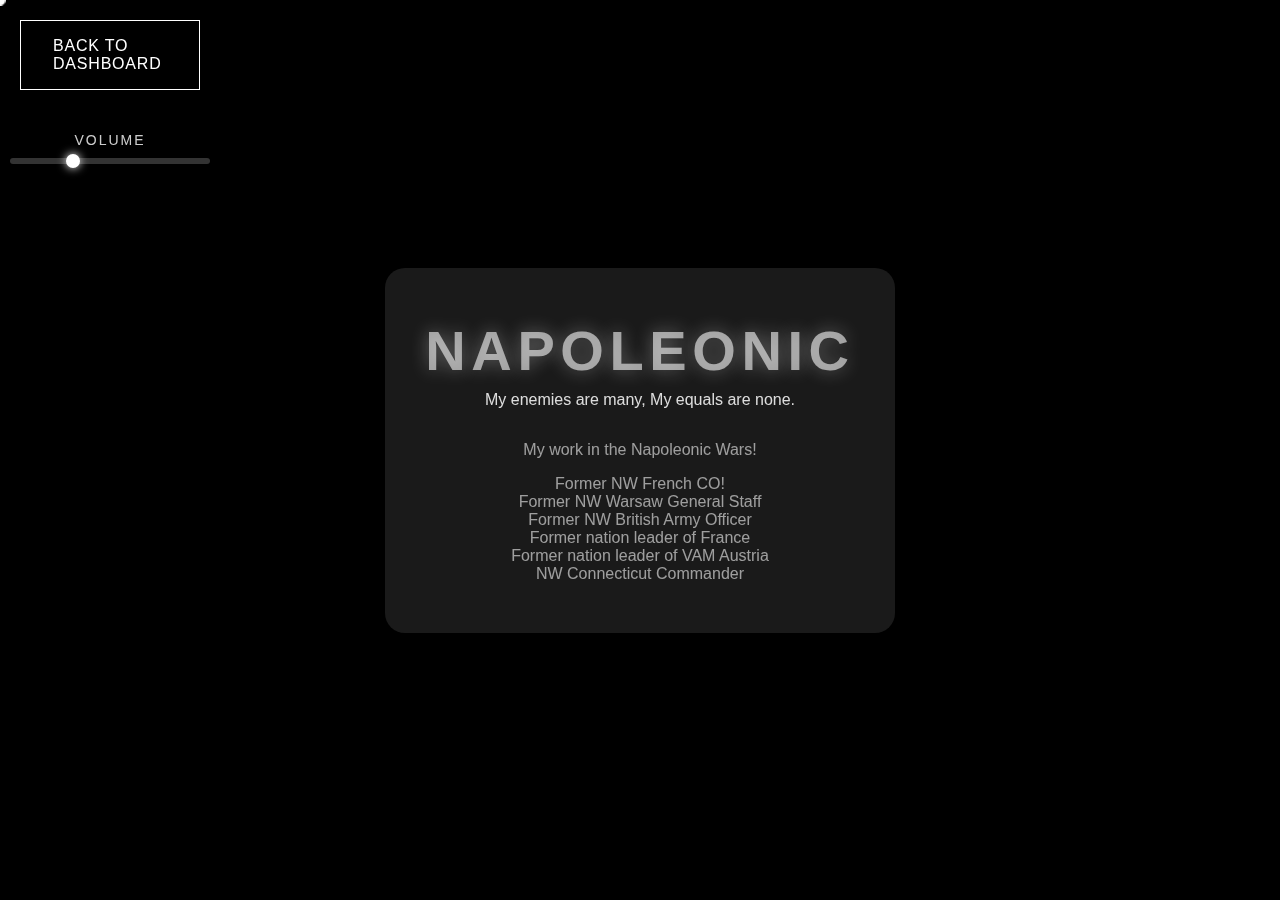
<file: napoleonic.html>
<!DOCTYPE html>
<html lang="en">
<head>
  <meta charset="utf-8" />
  <meta name="viewport" content="width=device-width,initial-scale=1" />
  <title>Napoleonic | Rowboats Portfolio</title>

  <link rel="stylesheet" href="style.css" />
  
  <style>
    /* --- Override body for scrollable page --- */
html, body {
  height: auto !important;
  min-height: 100% !important;
  overflow-y: auto !important;
  overflow-x: hidden !important;
  margin: 0 !important;
  padding: 0 !important;
  display: block !important; /* override flex */
}


    /* --- Background video & overlays --- */
    .background {
      position: fixed;
      top: 0;
      left: 0;
      width: 100%;
      height: 100%;
      z-index: -2;
      overflow: hidden;
    }

    .bg-video {
      width: 100%;
      height: 100%;
      object-fit: cover;
      filter: brightness(0.45);
    }

    .grain, .light {
      position: absolute;
      inset: 0;
      z-index: -1;
      pointer-events: none;
    }

    /* --- Hero section (centered) --- */
.hero {
  min-height: 100vh;
  display: flex;
  flex-direction: column;
  justify-content: center; /* vertical centering */
  align-items: center;     /* horizontal centering */
  text-align: center;
  padding: 0 20px;
  position: relative;
  z-index: 1;
}


    .hero .title {
      font-size: 3.5rem;
      letter-spacing: 0.1em;
      text-transform: uppercase;
      text-shadow: 0 0 18px rgba(255,255,255,0.35);
    }

    .hero .version {
      margin-top: 0.5rem;
      color: rgba(255,255,255,0.85);
      font-size: 1rem;
    }

    /* --- Custom cursor --- */
    .cursor {
      position: fixed;
      width: 11px;
      height: 11px;
      border-radius: 50%;
      background: white;
      pointer-events: none;
      mix-blend-mode: difference;
      transform: translate(-50%, -50%);
      transition: transform .08s linear;
      z-index: 9999;
    }

    /* --- Top-left controls --- */
    .top-left {
      position: fixed;
      top: 20px;
      left: 20px;
      display: flex;
      flex-direction: column;
      gap: 12px;
      z-index: 20;
    }

    .top-left .btn,
    .top-left .volume-container {
      width: 180px;
    }
  </style>
</head>
<body>

<div class="background">
  <video autoplay loop muted playsinline class="bg-video">
    <source src="background.mp4" type="video/mp4">
  </video>
  <div class="grain"></div>
  <div class="light"></div>
</div>

  <!-- Fixed top-left controls -->
  <div class="top-left">
    <a href="index.html" class="btn">Back to Dashboard</a>
    <div class="volume-container">
      <label for="volume" class="volume-label">Volume</label>
      <input type="range" id="volume" min="0" max="1" step="0.01" value="0.3" />
    </div>
  </div>

  <!-- HERO (centered title + subtext) -->
<header class="hero">
  <div class="blur-box">
    <h1 class="title">Napoleonic</h1>
    <p class="version">My enemies are many, My equals are none.</p>
    <p class="extra-text">My work in the Napoleonic Wars!</p>
    <p class="extra-text" style="margin-top: 1rem;">Former NW French CO!</p>
    <p class="extra-text">Former NW Warsaw General Staff</p>
    <p class="extra-text">Former NW British Army Officer</p>
    <p class="extra-text">Former nation leader of France</p>
    <p class="extra-text">Former nation leader of VAM Austria</p>
    <p class="extra-text">NW Connecticut Commander</p>
  </div>
</header>

  <!-- Custom cursor -->
  <div class="cursor" aria-hidden="true"></div>

  <!-- Background audio -->
  <audio id="bg-music" autoplay loop>
    <source src="music.mp3" type="audio/mpeg" />
  </audio>

  <script>
    const cursor = document.querySelector('.cursor');
    const bgMusic = document.getElementById("bg-music");
    const volumeSlider = document.getElementById("volume");

    // Move custom cursor
    document.addEventListener('mousemove', e => {
      cursor.style.transform = `translate(${e.clientX}px, ${e.clientY}px)`;
    });

    // Start music on first click if paused
    document.addEventListener("click", () => {
      if (bgMusic.paused) {
        bgMusic.volume = volumeSlider.value;
        bgMusic.play().catch(err => console.log("Playback error:", err));
      }
    });

    // Adjust volume live
    volumeSlider.addEventListener("input", () => {
      bgMusic.volume = volumeSlider.value;
    });
  </script>

</body>
</html>
</file>
<file: style.css>
* {
  margin: 0;
  padding: 0;
  box-sizing: border-box;
  cursor: none;
}

body {
  height: 100vh;
  overflow: hidden;
  background-color: #000;
  color: white;
  font-family: 'Segoe UI', Tahoma, Geneva, Verdana, sans-serif;
  display: flex;
  justify-content: center;
  align-items: center;
  position: relative;
}

/* --- Background effects --- */
.background {
  position: fixed;
  top: 0;
  left: 0;
  width: 100%;
  height: 100%;
  overflow: hidden;
  z-index: 0;
}

.bg-video {
  position: absolute;
  top: 0;
  left: 0;
  width: 100%;
  height: 100%;
  object-fit: cover;
  z-index: -1;
  filter: brightness(0.6); /* darkens it slightly so text stays readable */
}


/* --- Content --- */
.content {
  position: relative;
  z-index: 1;
  text-align: center;
}

.title {
  font-size: 4rem;
  letter-spacing: 0.1em;
  text-transform: uppercase;
  text-shadow: 0 0 20px rgba(255,255,255,0.5);
}

.version {
  margin: 0.5rem 0 2rem 0;
  color: rgba(255,255,255,0.7);
  font-size: 0.9rem;
}

.description {
  margin: 0.5rem 0 2rem 0;
  color: rgba(255,255,255);
  text-shadow: 0 0 20px rgba(255,255,255,0.5);
  font-size: 2rem;
}

.scrolltext {
  margin: 0.5rem 0 2rem 0;
  color: rgba(255,255,255);
  text-shadow: 0 0 20px rgba(255,255,255,0.5);
  font-size: 1.5rem;
}

.buttons {
  display: flex;
  justify-content: center;
  gap: 2rem;
  margin-bottom: 2rem;
}

.btn {
  display: inline-block;
  padding: 1rem 2rem;
  border: 1px solid white;
  color: white;
  text-decoration: none;
  text-transform: uppercase;
  font-size: 1rem;
  letter-spacing: 0.05em;
  transition: all 0.3s ease;
}

.btn:hover {
  background-color: white;
  color: black;
}

.links {
  font-size: 0.90rem;
  opacity: 0.8;
}

.links a {
  color: white;
  text-decoration: none;
}

.links a:hover {
  text-decoration: underline;
}

.credit {
  margin-top: 1.5rem;
  font-size: 0.75rem;
  opacity: 0.6;
}

/* --- Custom Cursor --- */
.cursor {
  position: fixed;
  top: 0;
  left: 0;
  width: 11px;
  height: 11px;
  border-radius: 50%;
  background-color: white;
  pointer-events: none;
  mix-blend-mode: difference;
  transform: translate(-50%, -50%);
  transition: transform 0.1s ease-out;
  z-index: 999;
}

.volume-container {
  display: flex;
  flex-direction: column;
  align-items: center;
  margin-top: 30px;
  color: white;
  font-family: inherit;
  text-transform: uppercase;
  letter-spacing: 2px;
}

.volume-label {
  margin-bottom: 10px;
  font-size: 14px;
  opacity: 0.8;
}

input[type="range"] {
  -webkit-appearance: none;
  width: 200px;
  height: 6px;
  background: rgba(255, 255, 255, 0.2);
  border-radius: 3px;
  outline: none;
  cursor: pointer;
  transition: 0.3s;
}

input[type="range"]::-webkit-slider-thumb {
  -webkit-appearance: none;
  width: 14px;
  height: 14px;
  border-radius: 50%;
  background: white;
  box-shadow: 0 0 10px white;
  transition: 0.3s;
}

input[type="range"]:hover::-webkit-slider-thumb {
  box-shadow: 0 0 20px white;
}

input[type="range"]:hover {
  background: rgba(255, 255, 255, 0.4);
}

/* --- Top-left controls --- */
.top-left-controls {
  position: absolute;
  top: 20px;
  left: 20px;
  display: flex;
  flex-direction: column;
  align-items: center;
  gap: 10px;
  z-index: 10;
}

/* Make the back button and volume control visually match */
.back-btn {
  width: 200px;
  text-align: center;
  padding: 1rem 0;
}

/* Adjust volume slider for top-left layout */
.volume-container.small {
  width: 200px;
}

.volume-container.small label {
  font-size: 12px;
  opacity: 0.8;
}

/* Enable scroll for this page */
.scroll-page {
  overflow-y: auto;
  overflow-x: hidden;
}

/* Fade-in effects */
.fade-in,
.fade-in-delay {
  opacity: 0;
  transform: translateY(20px);
  transition: all 1.2s ease;
}

.fade-in.visible {
  opacity: 1;
  transform: translateY(0);
}

.fade-in-delay.visible {
  opacity: 1;
  transform: translateY(0);
  transition-delay: 0.3s;
}

/* Scrollable layout */
.scrollable-content {
  min-height: 250vh;
  padding-top: 120px;
  text-align: center;
  position: relative;
  z-index: 1;
}

/* Project section */
.projects {
  margin-top: 3rem;
  max-width: 800px;
  margin-left: auto;
  margin-right: auto;
  line-height: 1.7;
  color: rgba(255, 255, 255, 0.85);
  font-size: 1rem;
  animation: fadeUp 1s ease forwards;
}

/* Fixed top-left controls */
.top-left-controls {
  position: fixed;
  top: 20px;
  left: 20px;
  display: flex;
  flex-direction: column;
  align-items: center;
  gap: 10px;
  z-index: 10;
}

.back-btn {
  width: 200px;
  text-align: center;
  padding: 1rem 0;
}

.volume-container.small {
  width: 200px;
}

/* Subtle scroll fade animation */
@keyframes fadeUp {
  from {
    opacity: 0;
    transform: translateY(30px);
  }
  to {
    opacity: 1;
    transform: translateY(0);
  }
}

/* Floating/pulsing animation */
@keyframes floatPulse {
  0% {
    transform: translateY(0px) scale(1);
    box-shadow: 0 8px 32px rgba(0,0,0,0.25);
  }
  50% {
    transform: translateY(-10px) scale(1.02);
    box-shadow: 0 12px 40px rgba(0,0,0,0.35);
  }
  100% {
    transform: translateY(0px) scale(1);
    box-shadow: 0 8px 32px rgba(0,0,0,0.25);
  }
}

.blur-box {
  background: rgba(255, 255, 255, 0.1);
  backdrop-filter: blur(1px);
  -webkit-backdrop-filter: blur(1px);
  border-radius: 20px;
  padding: 50px 40px;
  text-align: center;
  color: rgba(255, 255, 255, 0.575);
  max-width: 600px;
  box-shadow: 0 8px 32px rgba(0,0,0,0.25);

  /* Animation */
  animation: floatPulse 6s ease-in-out infinite;
}
</file>
